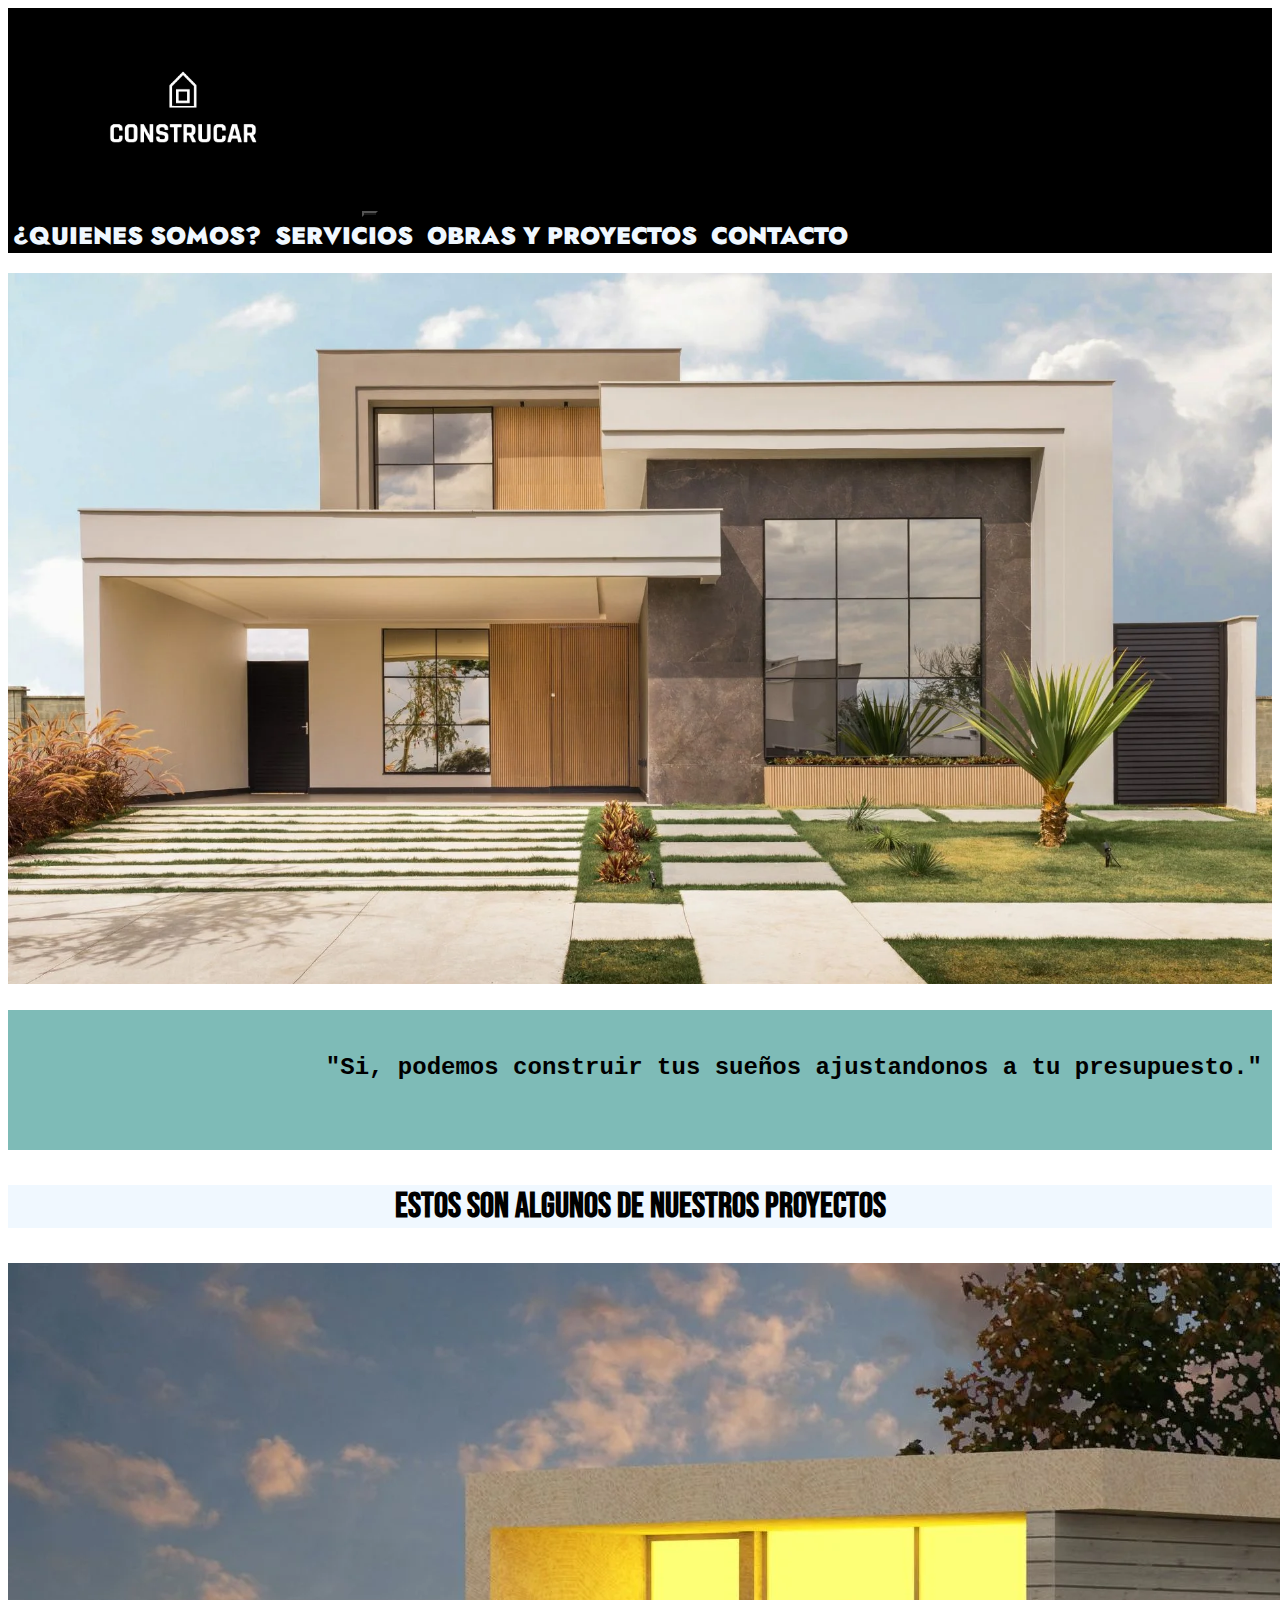
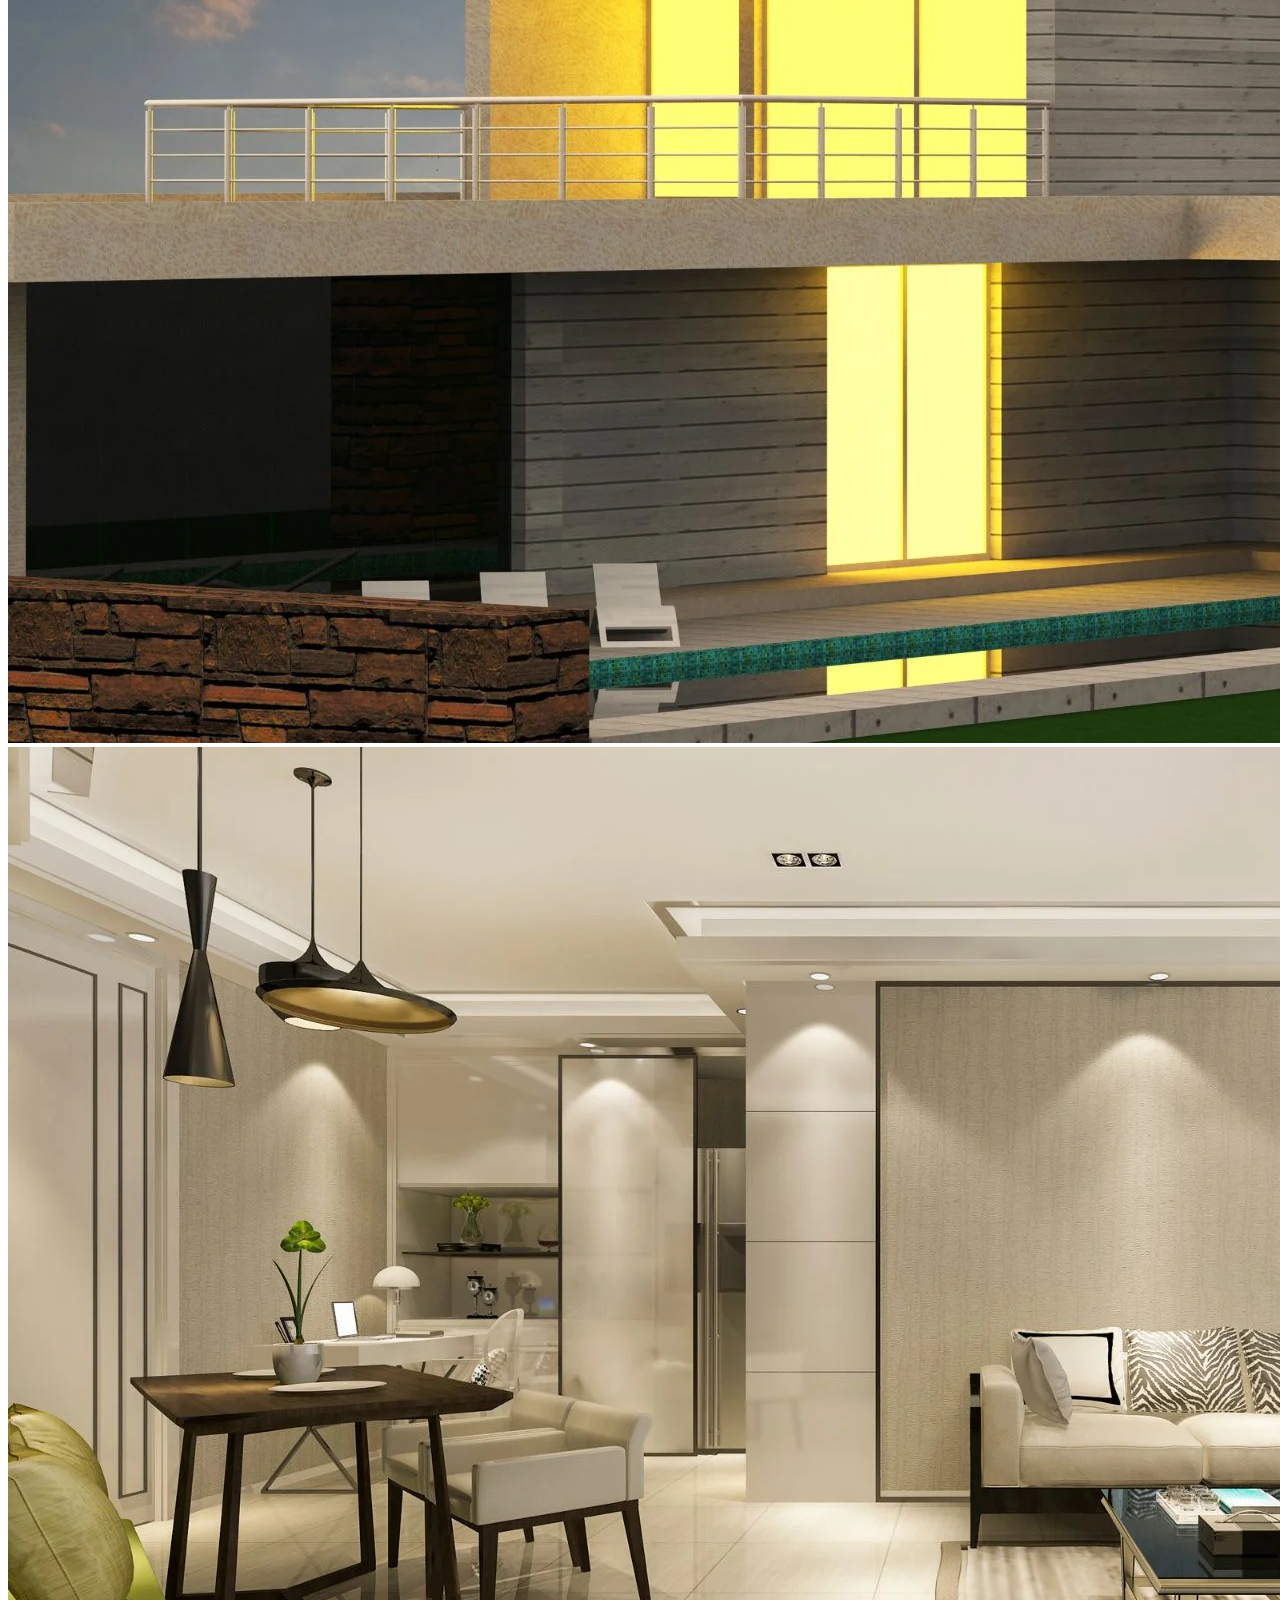
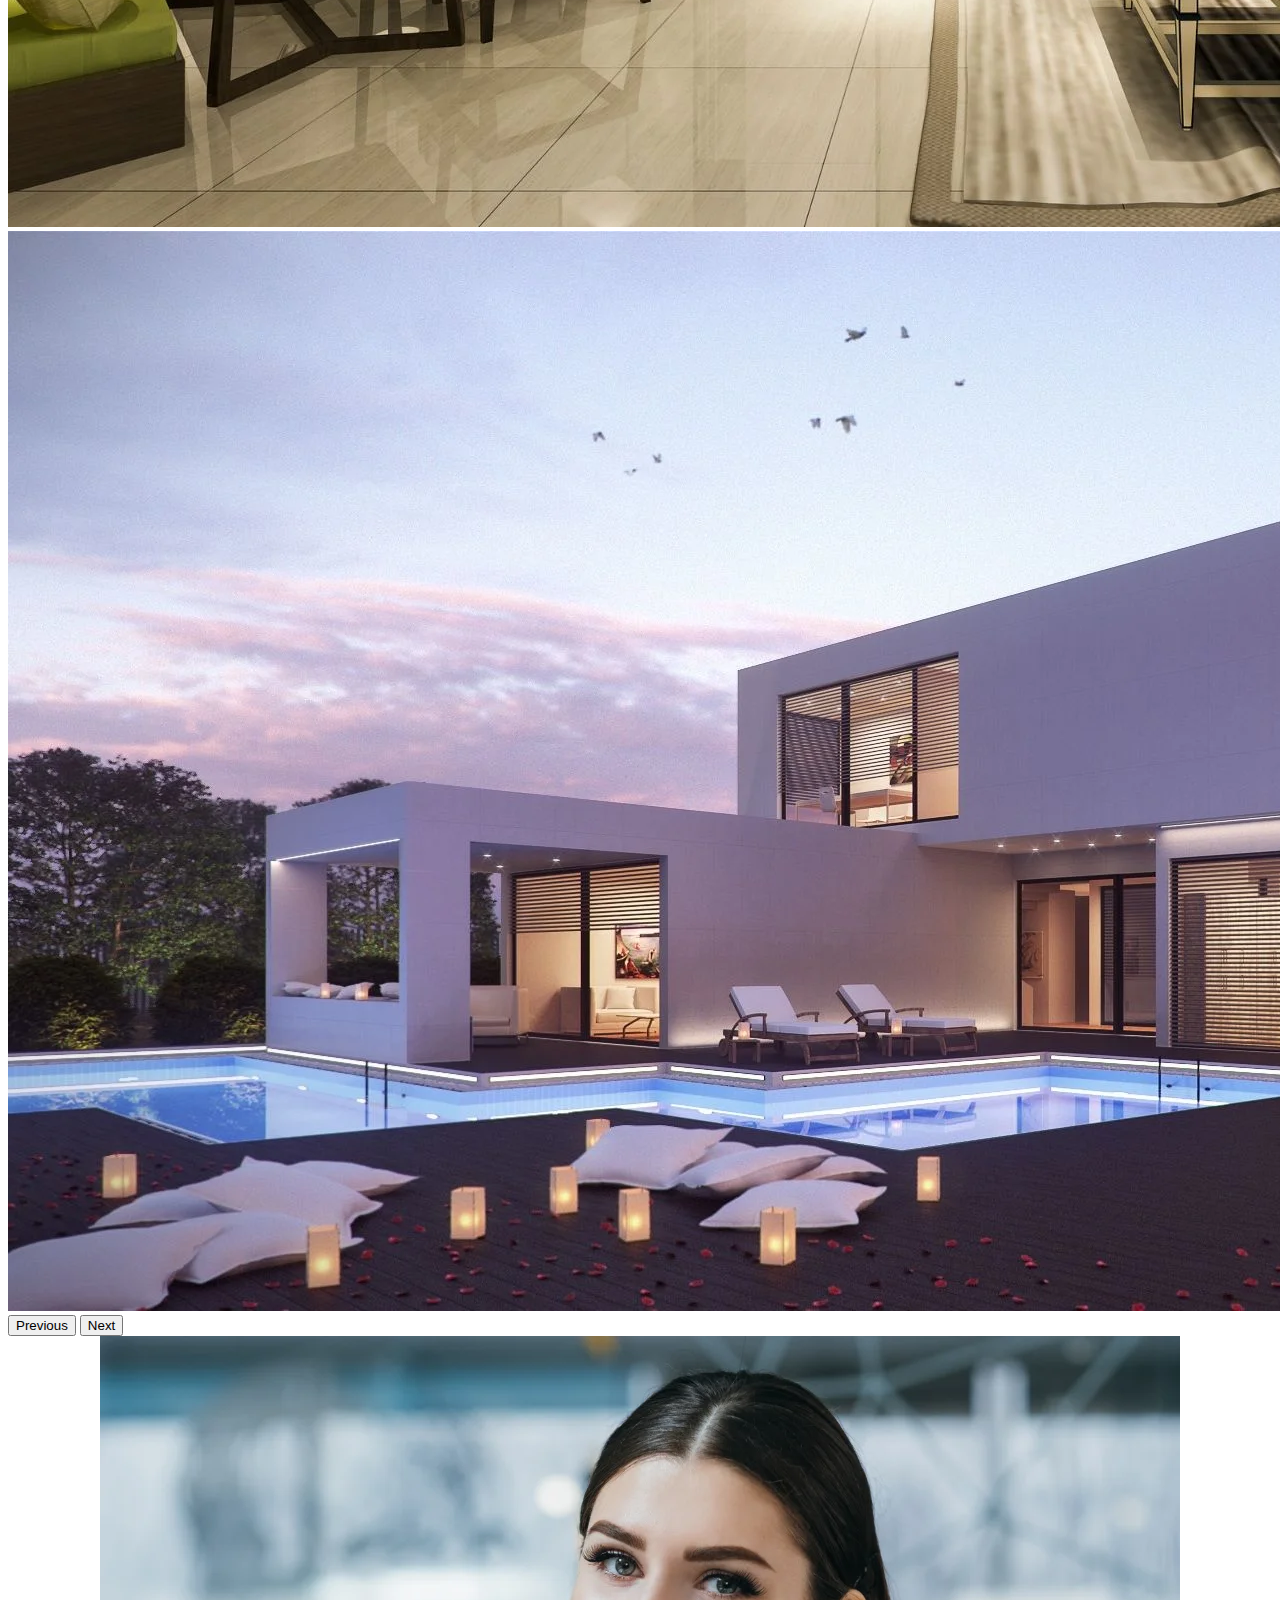
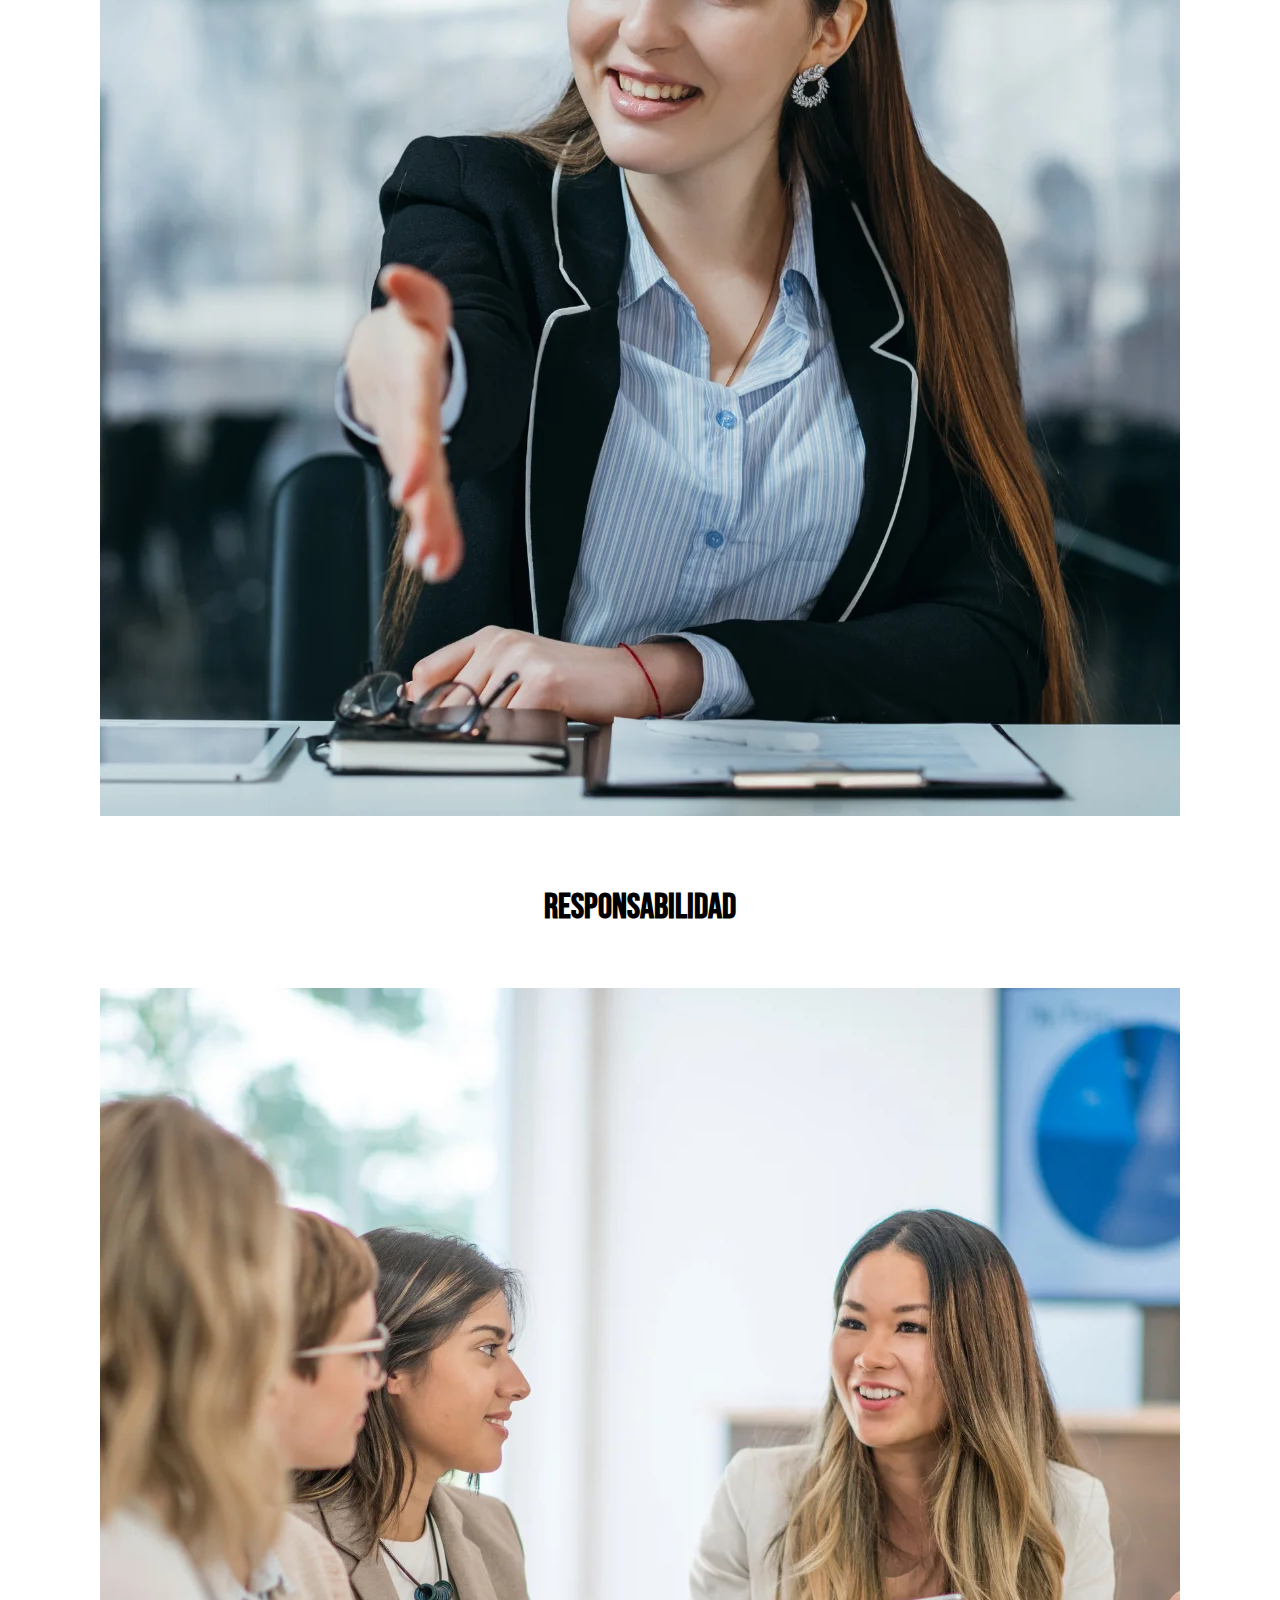
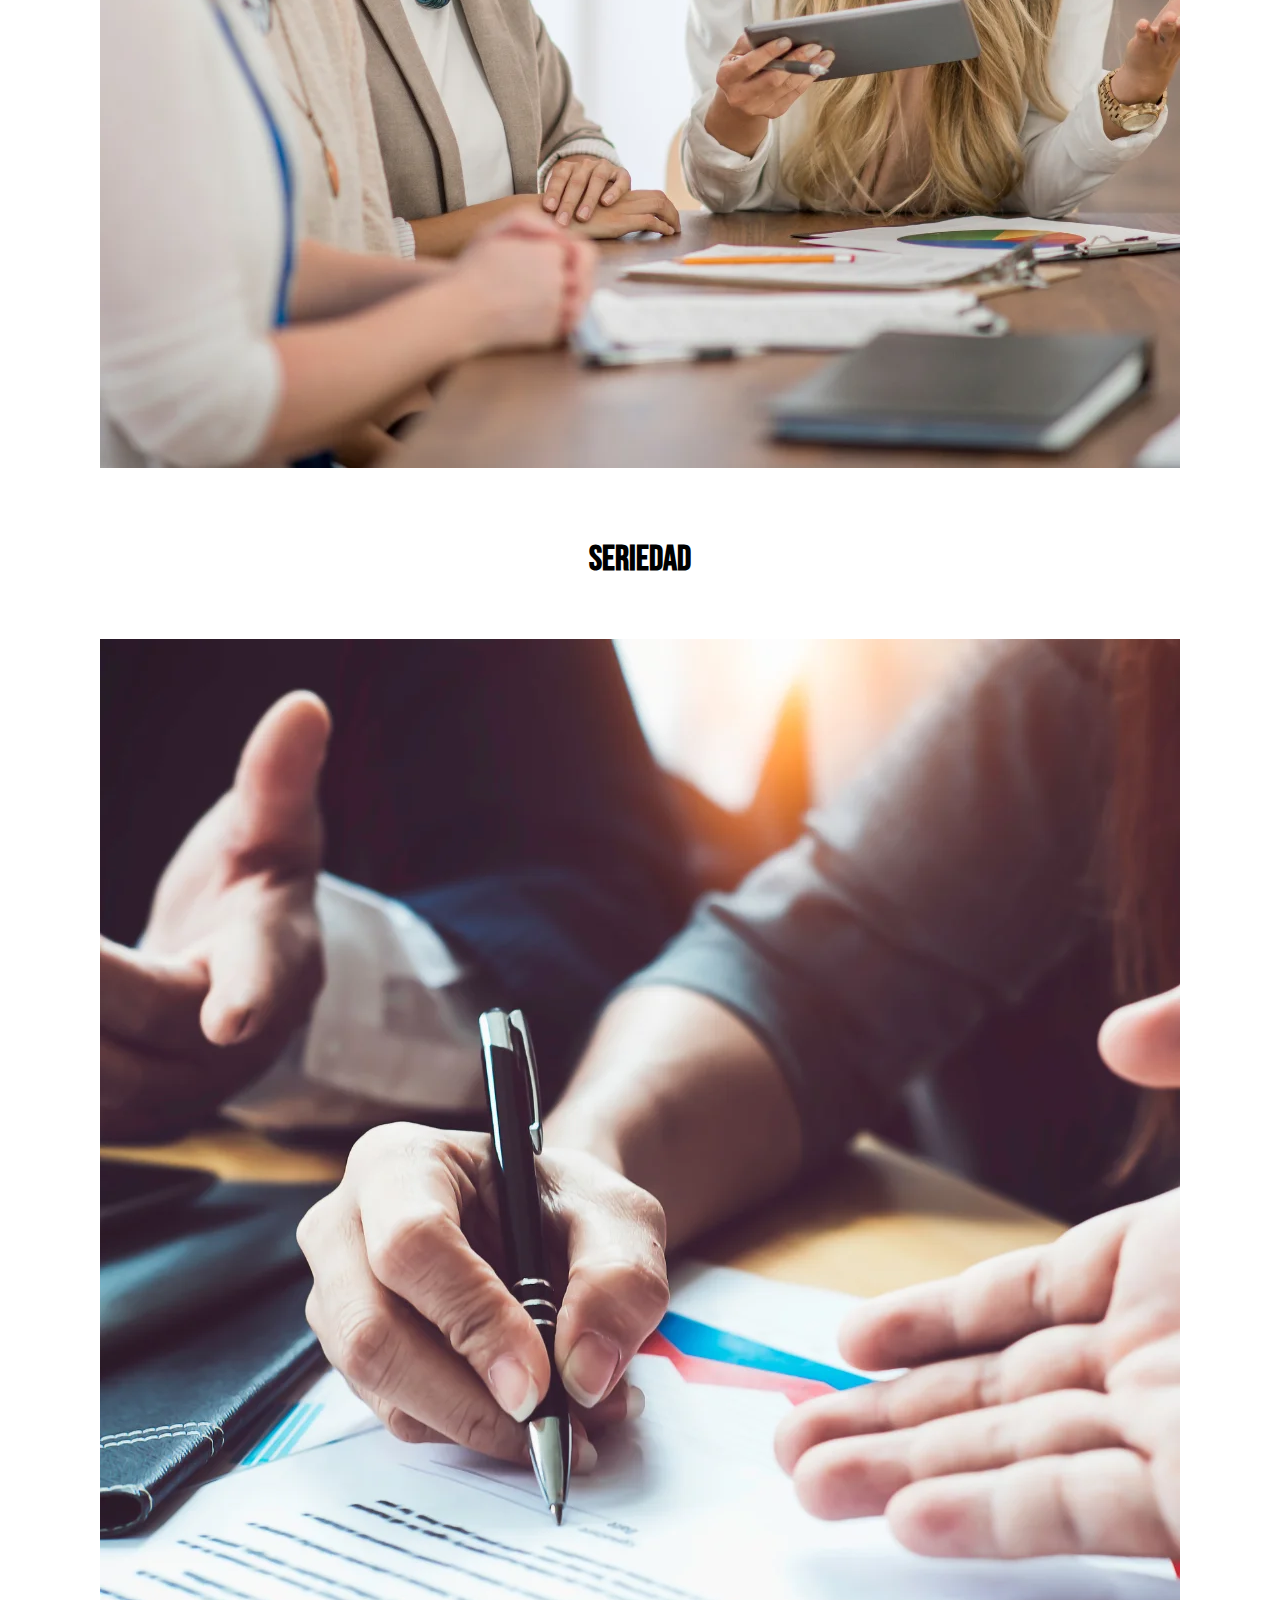
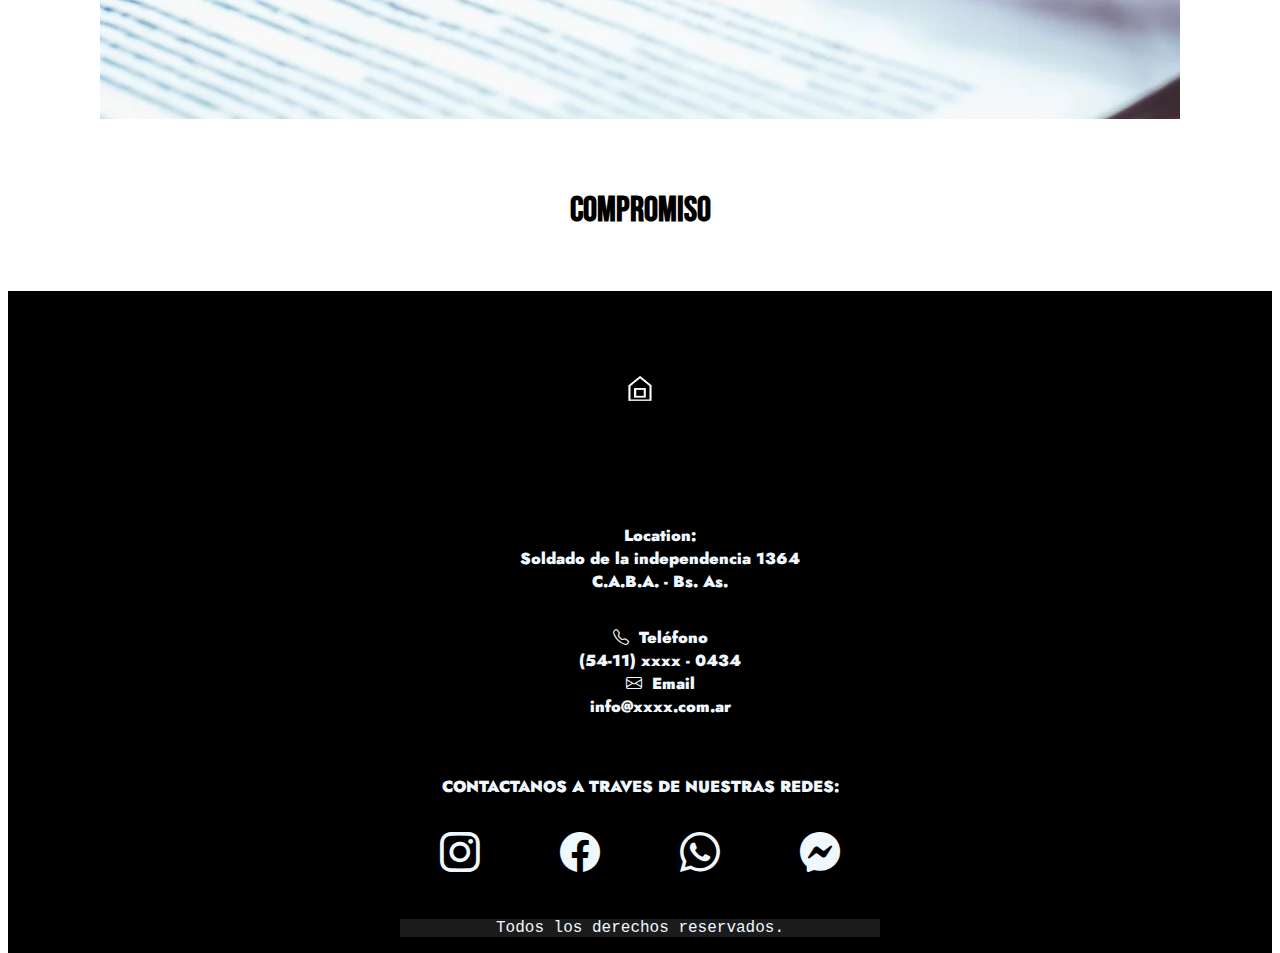
<file: index.html>
<!DOCTYPE html>
<html lang="en">
<head>
    <meta charset="UTF-8">
    <meta name="viewport" content="width=device-width, initial-scale=1.0">
    <link href="https://cdn.jsdelivr.net/npm/bootstrap@5.3.0/dist/css/bootstrap.min.css" rel="stylesheet" integrity="sha384-9ndCyUaIbzAi2FUVXJi0CjmCapSmO7SnpJef0486qhLnuZ2cdeRhO02iuK6FUUVM" crossorigin="anonymous">
    <link rel="stylesheet" href="https://cdn.jsdelivr.net/npm/bootstrap-icons@1.10.5/font/bootstrap-icons.css">
    <link rel="stylesheet" href="./css/styles.css">
    <title>Document</title>
</head>
<body id="mypage">

  <!-- nav -->
  <a name="nav"></a>
  
  <nav class="navbar navbar-expand-lg textnav">
    
    <div class="container-fluid">
      <a  class="navbar-brand" href="./index.html"><img class="imagenav" id="logo" src="./assets/img/Agente inmobiliario.webp"  alt="LOGO"></a>
      
      <button class="navbar-toggler btn botonnav" type="button" data-bs-toggle="collapse" data-bs-target="#navbarNavDropdown" aria-controls="navbarNavDropdown" aria-expanded="false" aria-label="Toggle navigation">
        <span class="navbar-toggler-icon"></span>
      </button button class="navbar-toggler navbar-toggler-left botonnav">
      <div class="collapse navbar-collapse justify-content-end text-center " id="navbarNavDropdown">
        <div class="navbar-nav ">
          <a id="textnav" class="nav-link active" aria-current="page" href="./pages/quienessomos.html">¿QUIENES SOMOS?</a>
          <a id="textnav" class="nav-link active" href="./pages/servicios.html">SERVICIOS</a>
          <a id="textnav" class="nav-link active" href="./pages/obrasyproyectos.html">OBRAS Y PROYECTOS</a>
          <a id="textnav" class="nav-link active" aria-current="page" href="./pages/contacto.html">CONTACTO</a>
        </div>
      </div>
    </div>
  </nav>
  <!-- <header no">
  </header> -->

  

    <main class="text-center" >

      <!-- header main-->

        <section class="col-sm-12 container-fluid" id="imagemain">
          <h2><img class="img-fluid imgbienvenida" src="./assets/img/Render.webp"  alt="rendercasafrente"></section></h2>
                 

        <!-- frase -->
          <section > 
            
            <h2 class=" textend cajamain" >
                <p > "Si, podemos construir tus sueños ajustandonos a tu presupuesto." </p>
                
            </h2>


            <h3 class="textcenterbebas cajai">
              <p>
                ESTOS SON ALGUNOS DE NUESTROS PROYECTOS
              </p>
            </h3>

             <!-- carousel -->
            <div id="carouselExampleInterval" class="carousel slide imagecarousel" data-bs-ride="carousel">
              <div class="carousel-inner">
                <div class="carousel-item active" data-bs-interval="10000">
                  <a href="./pages/obrasyproyectos.html"><img src="./assets/img/17(1).webp" class="d-block w-100" alt="imagenderenderproyectocasaM"></a>
                 </div>
                <div class="carousel-item" data-bs-interval="2000">
                  <a href="./pages/obrasyproyectos.html"><img src="./assets/img/18(1).webp" class="d-block imagecarousel w-100" alt="imagenrenderfachadacasa"></a>
                </div>
                <div class="carousel-item">
                  <a href="./pages/obrasyproyectos.html">
                  <img src="./assets/img/19(1).webp" class="d-block w-100" alt="imagenrenderdiseñodeinteriores"></a>
                </div>
              </div>
              <button class="carousel-control-prev" type="button" data-bs-target="#carouselExampleInterval" data-bs-slide="prev">
                <span class="carousel-control-prev-icon" aria-hidden="true"></span>
                <span class="visually-hidden">Previous</span>
              </button>
              <button class="carousel-control-next" type="button" data-bs-target="#carouselExampleInterval" data-bs-slide="next">
                <span class="carousel-control-next-icon" aria-hidden="true"></span>
                <span class="visually-hidden">Next</span>
              </button>
            </div>
                
        </section class="container">

         <!-- lema -->

        <section class="textcenterbebas container-fluid list-inline px-4 py-4">
          <div class="row py-1 justify-content-center" >
            <div class="col col-sm-3 ">
              <div class="cardi card h-100">
                <img src="./assets/img/3.webp" class="card-img-top" alt="imagensloganresponsabilidad">
                <div class="card-body ">
                  <h5 class="card-title textcenterbebas">RESPONSABILIDAD</h5>
                </div>
              </div>
            </div>
            <div class="col  col-sm-3 py-1">
              <div class="cardi card h-100">
                <img src="./assets/img/4.webp" class="card-img-top" alt="imagensloganserieda">
                <div class="card-body">
                  <h5 class="card-title textcenterbebas">SERIEDAD</h5>
                </div>
              </div>
            </div>
            <div class="col col-sm-3 py-1">
              <div class="cardi card  h-100">
                <img src="./assets/img/5.webp" class="card-img-top" alt="imagenslogancompromiso">
                <div class="card-body">
                  <h5 class="card-title textcenterbebas">COMPROMISO</h5>
                </div>
              </div>
            </div>
          </div>


        </section>

      


    </main>

    <!-- footer -->

    <footer class="footer">
      <div class="container-fluid">

        <!-- logo-->
        
        <div class="footerdiv row d-flex justify-content-center align-items-center">
            <div class="col-lg-3 col-md-6 col-sm-12" id="imgfooter">
              <a href="#nav"><img id="imgfooter2" class="" src="./assets/img/Agente inmobiliario (2).webp" alt="logocasa" ></a>
            </div>
            <!-- direccion y contacto-->
            <div class="col-lg-3 col-md-6 col-sm-12" id="textfooter">
                <a id="textfooter" href="./pages/contacto.html"><ul id="textfooter">            
                <li>Location:</li>
                <li>Soldado de la independencia 1364</li>
                <li>C.A.B.A. - Bs. As. </li>
                </ul>
              </a>
            </div>
           
            <div class="col-lg-3 col-md-6 col-sm-12" >
              <ul id="textfooter"class="text-uppercase mt-3 ">
                <li><i class="itel bi bi-telephone"></i>Teléfono</li>
                <li>(54-11) xxxx - 0434</li>
                <li><i class="imail bi bi-envelope"></i>Email</li>
                <li>info@xxxx.com.ar</li>
              </ul>
            </div>
         

    <!-- redes sociales-->
      
              <div class="divtextfooter">
                <p id="textfooter">CONTACTANOS A TRAVES DE NUESTRAS REDES:</p>

              </div>
                <div  class="col-lg-3 col-md-6 col-sm-12 iconsredesdiv">
                <!-- <div id="iconsredesdiv2"> -->
                  
                  <div id="iconos"><a href="https://www.instagram.com/pilar.inmobiliaria.mdz/"> <i id="iconosredes" class="bi bi-instagram iconosredes"></i></a></div>
                  <div id="iconos"><a href="https://www.facebook.com/Pilar.inmobiliaria.mdz"> <i id="iconosredes" class="bi bi-facebook"></i></a></div>
                  <div id="iconos"><a href="https://wa.me/5492617222044"> <i id="iconosredes" class="bi bi-whatsapp"></i></a></div>
                  <div id="iconos"><a href="https://m.me/Pilar.inmobiliaria.mdz"> <i id="iconosredes" class="bi bi-messenger"></i></a></div>
                                         
                </div>

                <div id="divder" class="textcouriercenterlight">
                  <p  >Todos los derechos reservados.</p>
                </div>
                
        
      </div>

    </footer>
    <script src="https://cdn.jsdelivr.net/npm/bootstrap@5.3.0/dist/js/bootstrap.bundle.min.js" integrity="sha384-geWF76RCwLtnZ8qwWowPQNguL3RmwHVBC9FhGdlKrxdiJJigb/j/68SIy3Te4Bkz" crossorigin="anonymous"></script>
    
</body>
</html>
</file>
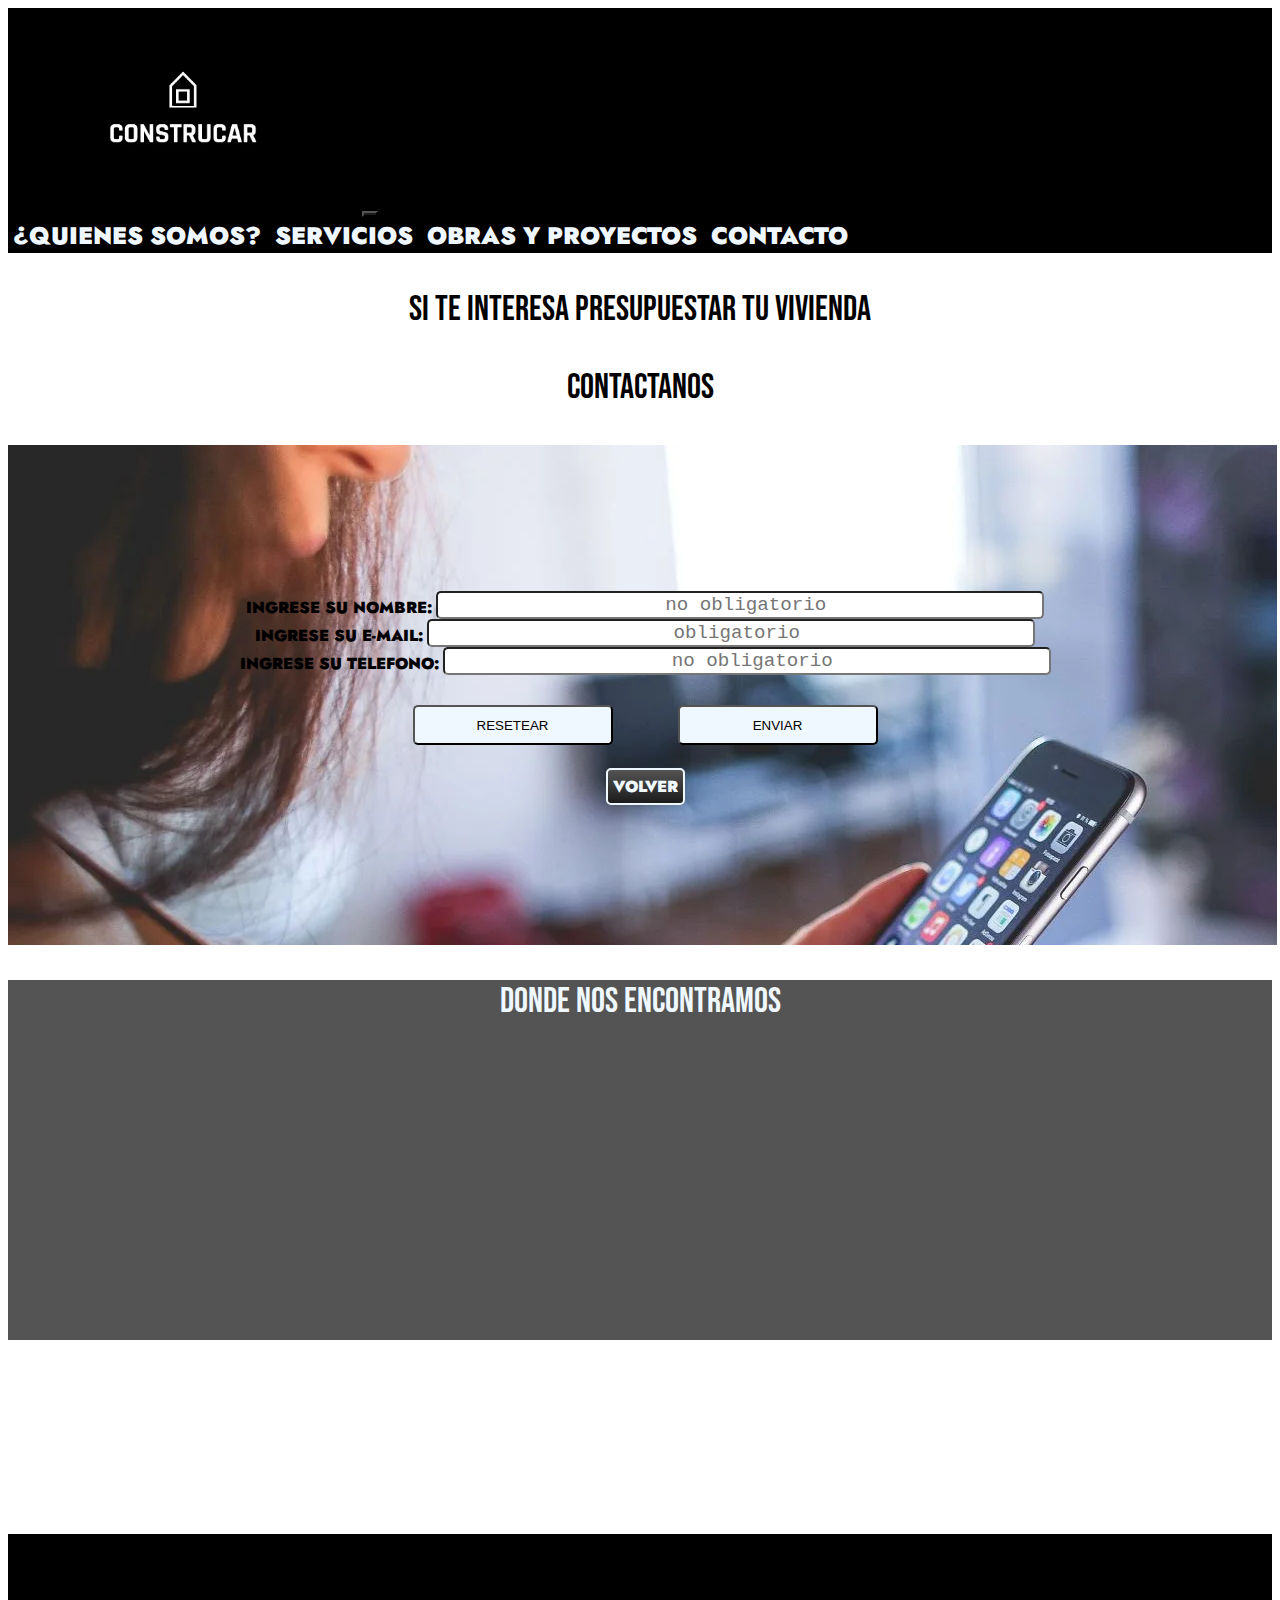
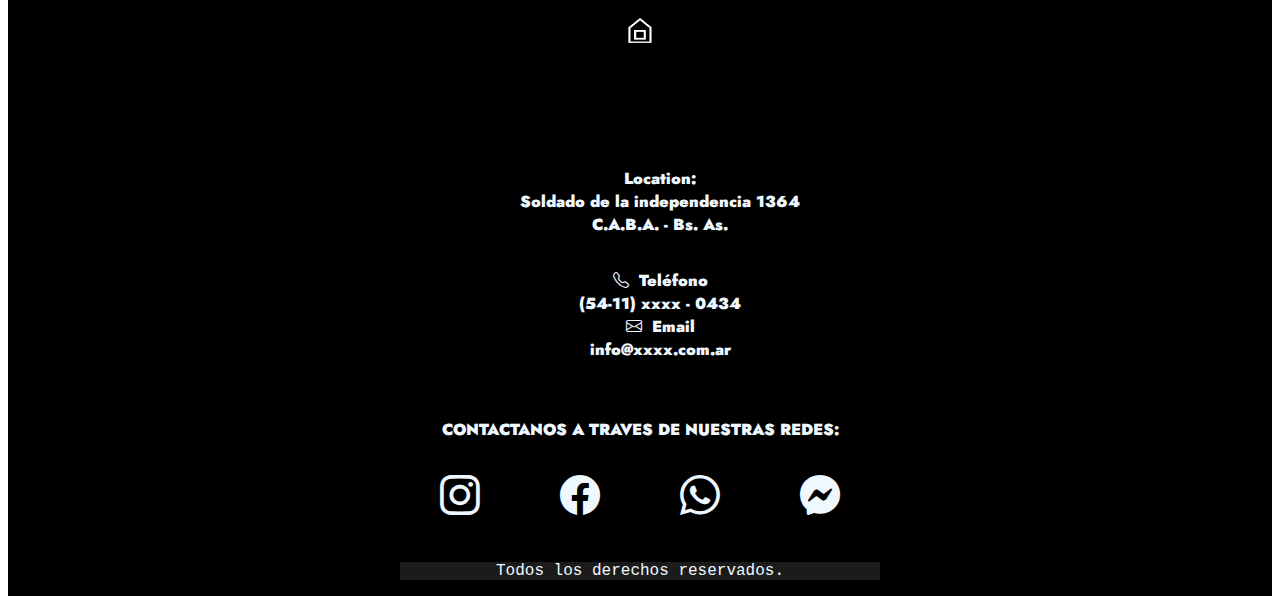
<file: pages/contacto.html>
<!DOCTYPE html>
<html lang="en">
<head>
    <meta charset="UTF-8">
    <meta name="viewport" content="width=device-width, initial-scale=1.0">
    <link href="https://cdn.jsdelivr.net/npm/bootstrap@5.3.0/dist/css/bootstrap.min.css" rel="stylesheet" integrity="sha384-9ndCyUaIbzAi2FUVXJi0CjmCapSmO7SnpJef0486qhLnuZ2cdeRhO02iuK6FUUVM" crossorigin="anonymous">
    <link rel="stylesheet" href="https://cdn.jsdelivr.net/npm/bootstrap-icons@1.10.5/font/bootstrap-icons.css">
    <link rel="stylesheet" href="../css/styles.css">
    <title>Document</title>
</head>
<body id="bodycontact">
  <a name="nav"></a>
  <nav class="navbar navbar-expand-lg textnav">
    <div class="container-fluid">
      <a  class="navbar-brand" href="../index.html"><img class="imagenav" id="logo" src="../assets/img/Agente inmobiliario.webp"  alt="LOGO"></a>
      
      <button class="navbar-toggler btn botonnav" type="button" data-bs-toggle="collapse" data-bs-target="#navbarNavDropdown" aria-controls="navbarNavDropdown" aria-expanded="false" aria-label="Toggle navigation">
        <span class="navbar-toggler-icon"></span>
      </button button class="navbar-toggler navbar-toggler-left botonnav">
      <div class="collapse navbar-collapse justify-content-end text-center " id="navbarNavDropdown">
        <div class="navbar-nav ">
          <a id="textnav" class="nav-link active" aria-current="page" href="../pages/quienessomos.html">¿QUIENES SOMOS?</a>
          <a id="textnav" class="nav-link active" href="../pages/servicios.html">SERVICIOS</a>
          <a id="textnav" class="nav-link active" href="../pages/obrasyproyectos.html">OBRAS Y PROYECTOS</a>
          <a id="textnav" class="nav-link active" aria-current="page" href="../pages/contacto.html">CONTACTO</a>
        </div>
      </div>
    </div>
  </nav>

             

    <!-- </header> -->

    <main id="maincontact">

      <section class="textcenterbebas mt-4"> 
        <p> SI TE INTERESA PRESUPUESTAR TU VIVIENDA</p>
        <P> CONTACTANOS </P>
      </section>


        <form class="bgcontact col-12" id="contact" method="post" enctype="text/plain">
           <div class="container-fluid">
            <div> <label class="col-12 fs-3 mt-2"  id="textcontacto" for="nombre">INGRESE SU NOMBRE:</label>
                <input class="textcouriercenter imputcontact" type="text" name=" NOMBRE " id="nombre" placeholder=" no obligatorio">
            </div>
            <div > <label class="col-12 fs-3 mt-2"  id="textcontacto" for="nombre">INGRESE SU E-MAIL:</label>
                <input class=" imputcontact textcouriercenter" type="text" name=" e-mail " id="nombre" placeholder=" obligatorio">
            </div>
            <div > <label class="col-12 fs-3 mt-2"  id="textcontacto" for="nombre">INGRESE SU TELEFONO:</label>
                <input class="imputcontact textcouriercenter" type="text" name=" tel " id="nombre" placeholder=" no obligatorio">
            </div>
            <div id="textcontacto">
                <input class="botoncontact" type="reset" value="RESETEAR">
                <input class="botoncontact" type="submit" value="ENVIAR">
            </div>
    
           
            <a class="btncont" href="../index.html" >VOLVER</a> 
            

          </div>
                
            
      
        </form>

        <section class="textcenterbebaslight divcontact">
          <p> DONDE NOS ENCONTRAMOS </p>
        </section>

        <section class="d-flex justify-content-center mapcontact">
          <iframe class="mapcontact" src="https://www.google.com/maps/embed?pb=!1m14!1m8!1m3!1d13141.760812190934!2d-58.4515826!3d-34.5677265!3m2!1i1024!2i768!4f13.1!3m3!1m2!1s0x95bcb5c840f6927d%3A0x1bea9d7e39dbdb46!2sSoldado%20de%20la%20Independencia%201364%2C%20C1426%20CABA!5e0!3m2!1ses-419!2sar!4v1691710087850!5m2!1ses-419!2sar" width="800" height="450" style="border:0;" allowfullscreen="" loading="lazy" referrerpolicy="no-referrer-when-downgrade"></iframe>

        </section>

    </main>
    
    
    <!-- footer -->

    <footer class="footer">
      <div class="container-fluid">

        <!-- logo-->
        
        <div class="footerdiv row d-flex justify-content-center align-items-center">
            <div class="col-lg-3 col-md-6 col-sm-12" id="imgfooter">
              <a href="#nav"><img id="imgfooter2" class="" src="../assets/img/Agente inmobiliario (2).webp" alt="logocasa" ></a>
            </div>
            <!-- direccion y contacto-->
            <div class="col-lg-3 col-md-6 col-sm-12" id="textfooter">
                <a id="textfooter" href="./pages/contacto.html"><ul id="textfooter">            
                <li>Location:</li>
                <li>Soldado de la independencia 1364</li>
                <li>C.A.B.A. - Bs. As. </li>
                </ul>
              </a>
            </div>
           
            <div class="col-lg-3 col-md-6 col-sm-12" >
              <ul id="textfooter"class="text-uppercase mt-3 ">
                <li><i class="itel bi bi-telephone"></i>Teléfono</li>
                <li>(54-11) xxxx - 0434</li>
                <li><i class="imail bi bi-envelope"></i>Email</li>
                <li>info@xxxx.com.ar</li>
              </ul>
            </div>
         

    <!-- redes sociales-->
      
              <div class="divtextfooter">
                <p id="textfooter">CONTACTANOS A TRAVES DE NUESTRAS REDES:</p>

              </div>
                <div  class="col-lg-3 col-md-6 col-sm-12 iconsredesdiv">
                <!-- <div id="iconsredesdiv2"> -->
                  
                  <div id="iconos"><a href="https://www.instagram.com/pilar.inmobiliaria.mdz/"> <i id="iconosredes" class="bi bi-instagram iconosredes"></i></a></div>
                  <div id="iconos"><a href="https://www.facebook.com/Pilar.inmobiliaria.mdz"> <i id="iconosredes" class="bi bi-facebook"></i></a></div>
                  <div id="iconos"><a href="https://wa.me/5492617222044"> <i id="iconosredes" class="bi bi-whatsapp"></i></a></div>
                  <div id="iconos"><a href="https://m.me/Pilar.inmobiliaria.mdz"> <i id="iconosredes" class="bi bi-messenger"></i></a></div>
                                         
                </div>

                <div id="divder" class="textcouriercenterlight">
                  <p  >Todos los derechos reservados.</p>
                </div>
                
        
      </div>

    </footer>
    <script src="https://cdn.jsdelivr.net/npm/bootstrap@5.3.0/dist/js/bootstrap.bundle.min.js" integrity="sha384-geWF76RCwLtnZ8qwWowPQNguL3RmwHVBC9FhGdlKrxdiJJigb/j/68SIy3Te4Bkz" crossorigin="anonymous"></script>

</body>
</html>
</file>
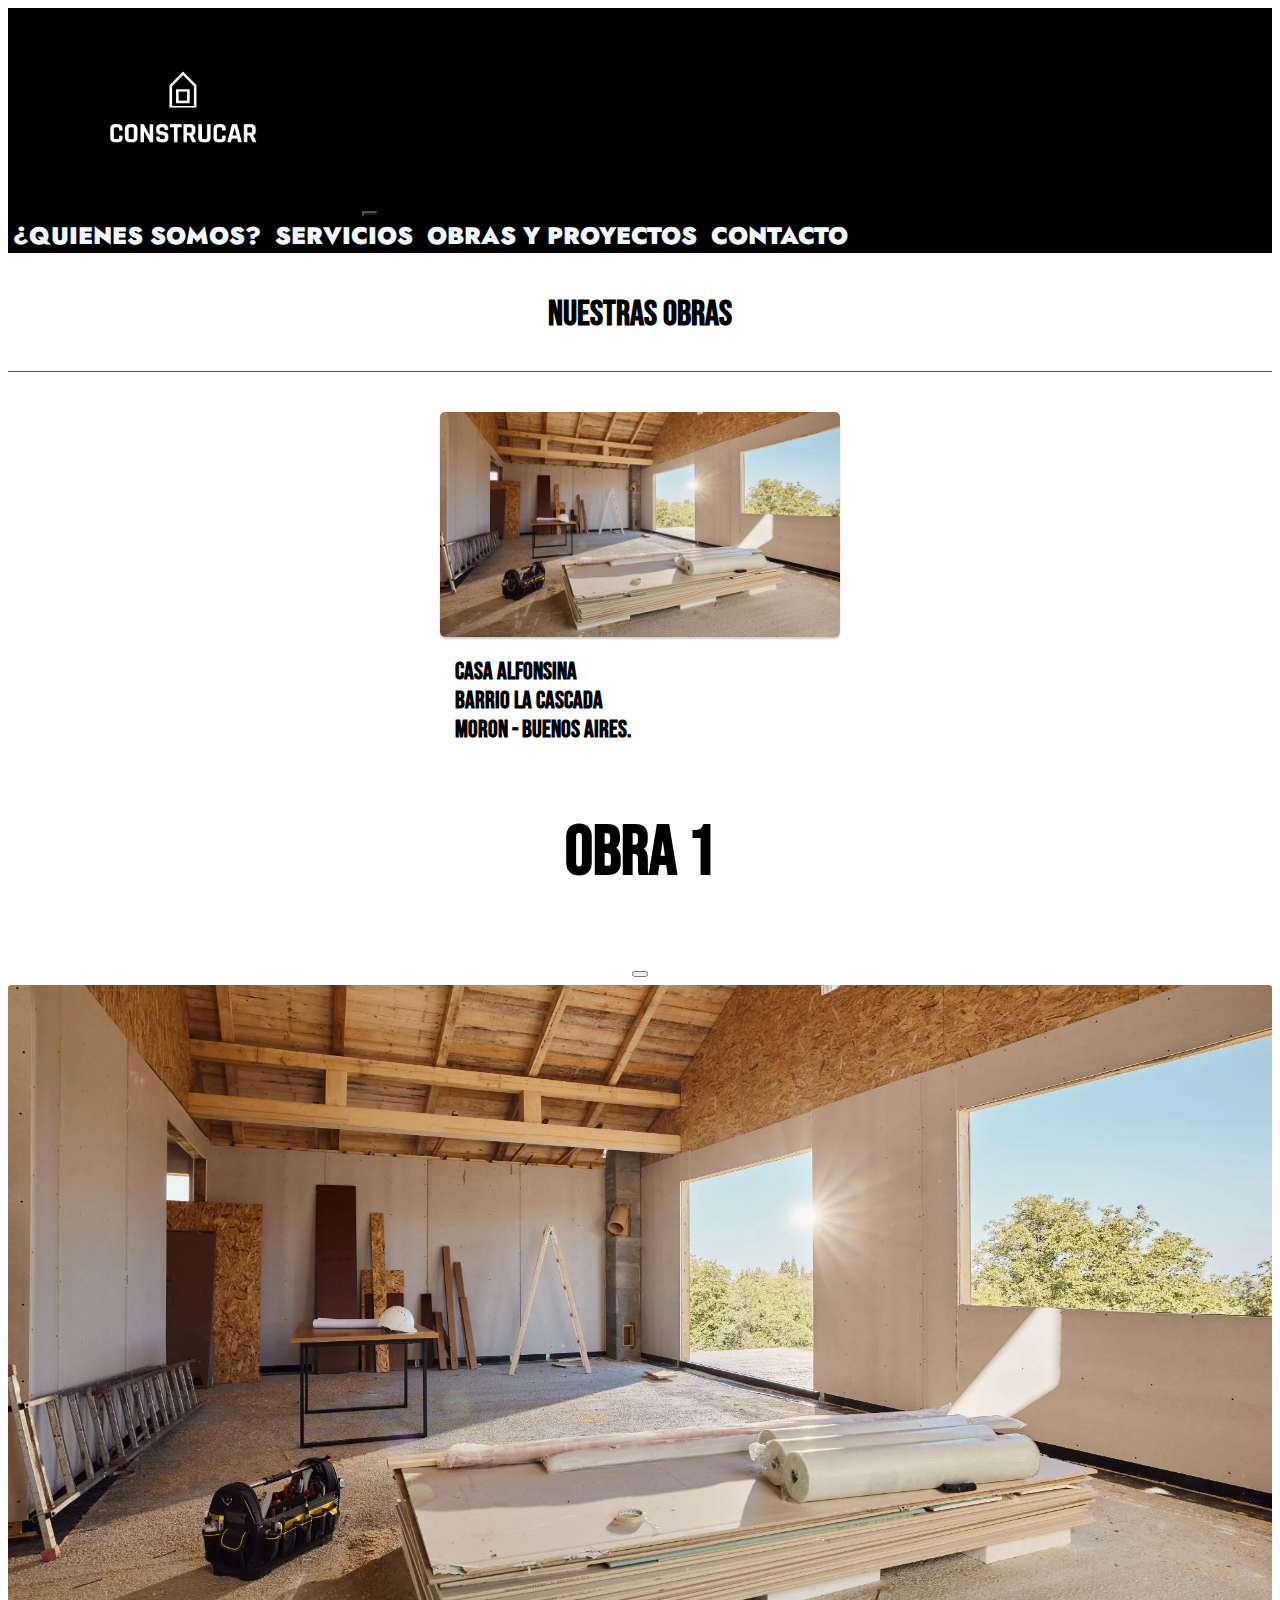
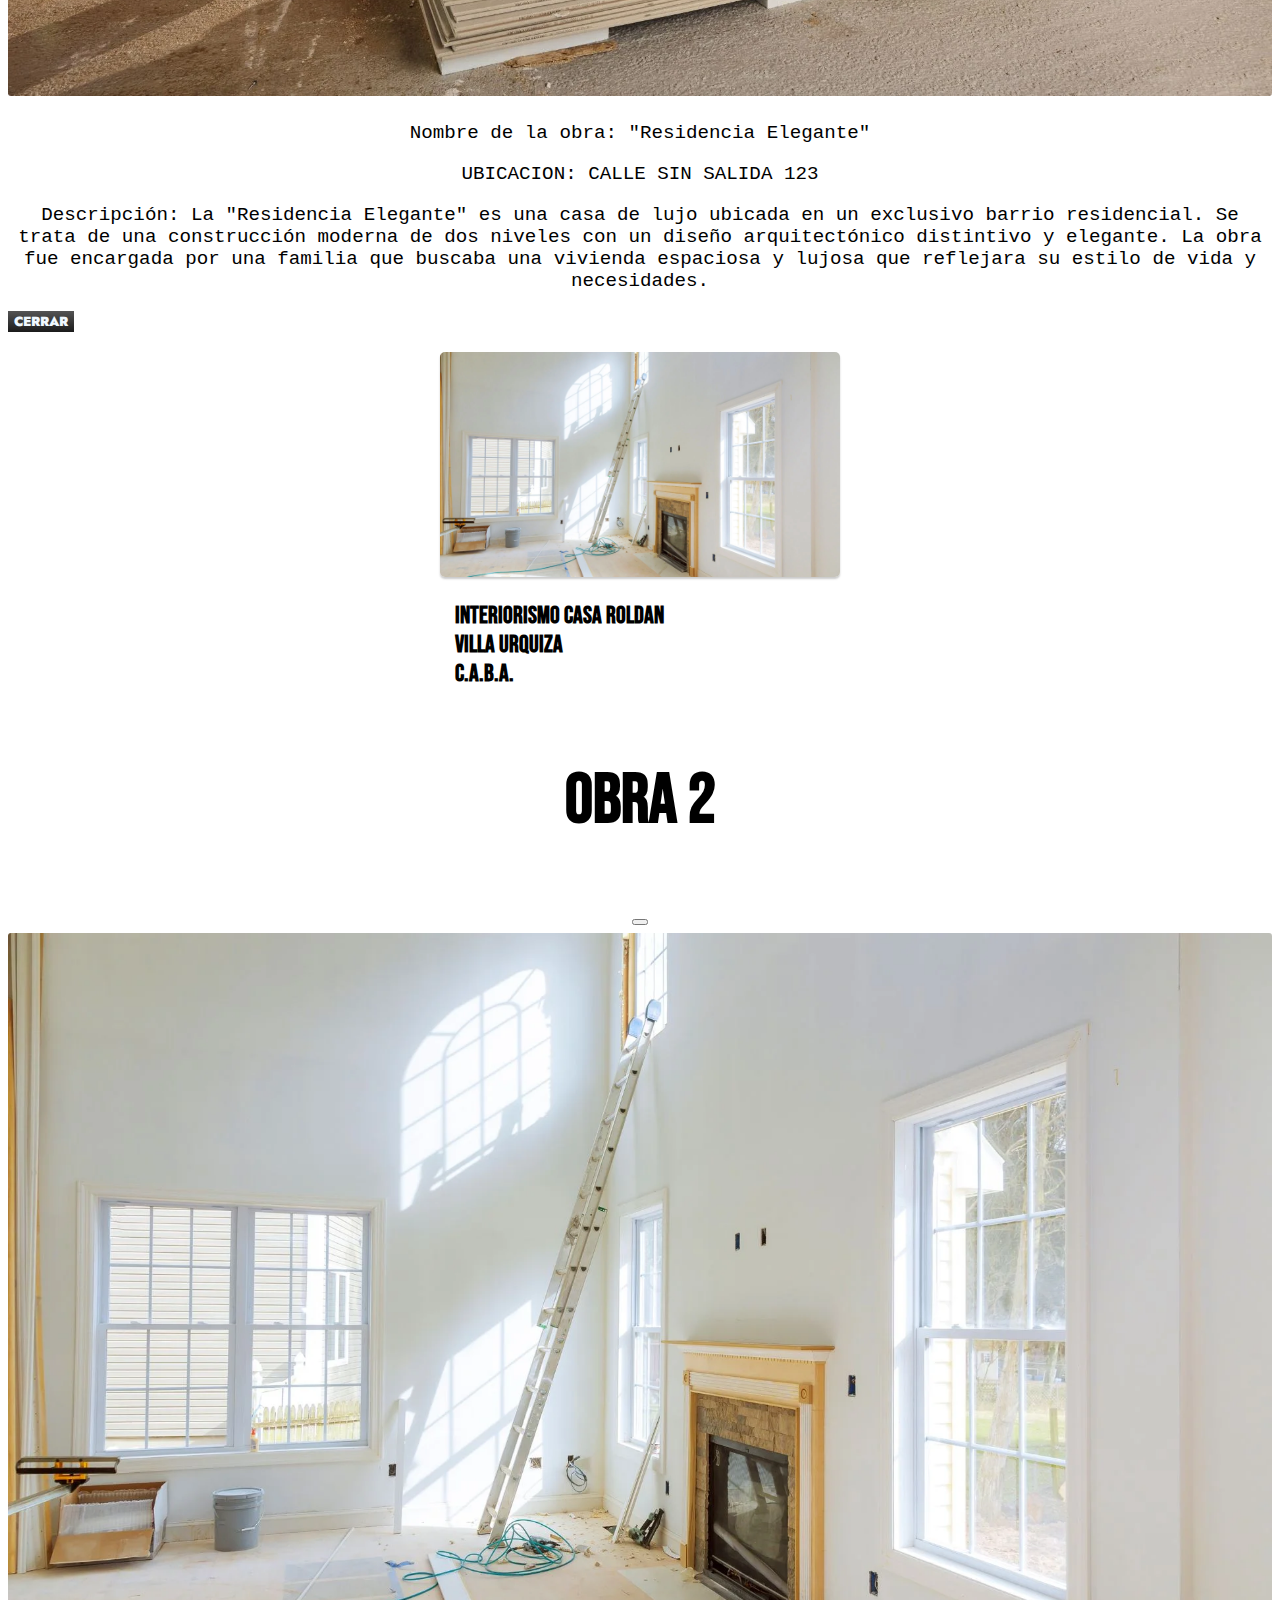
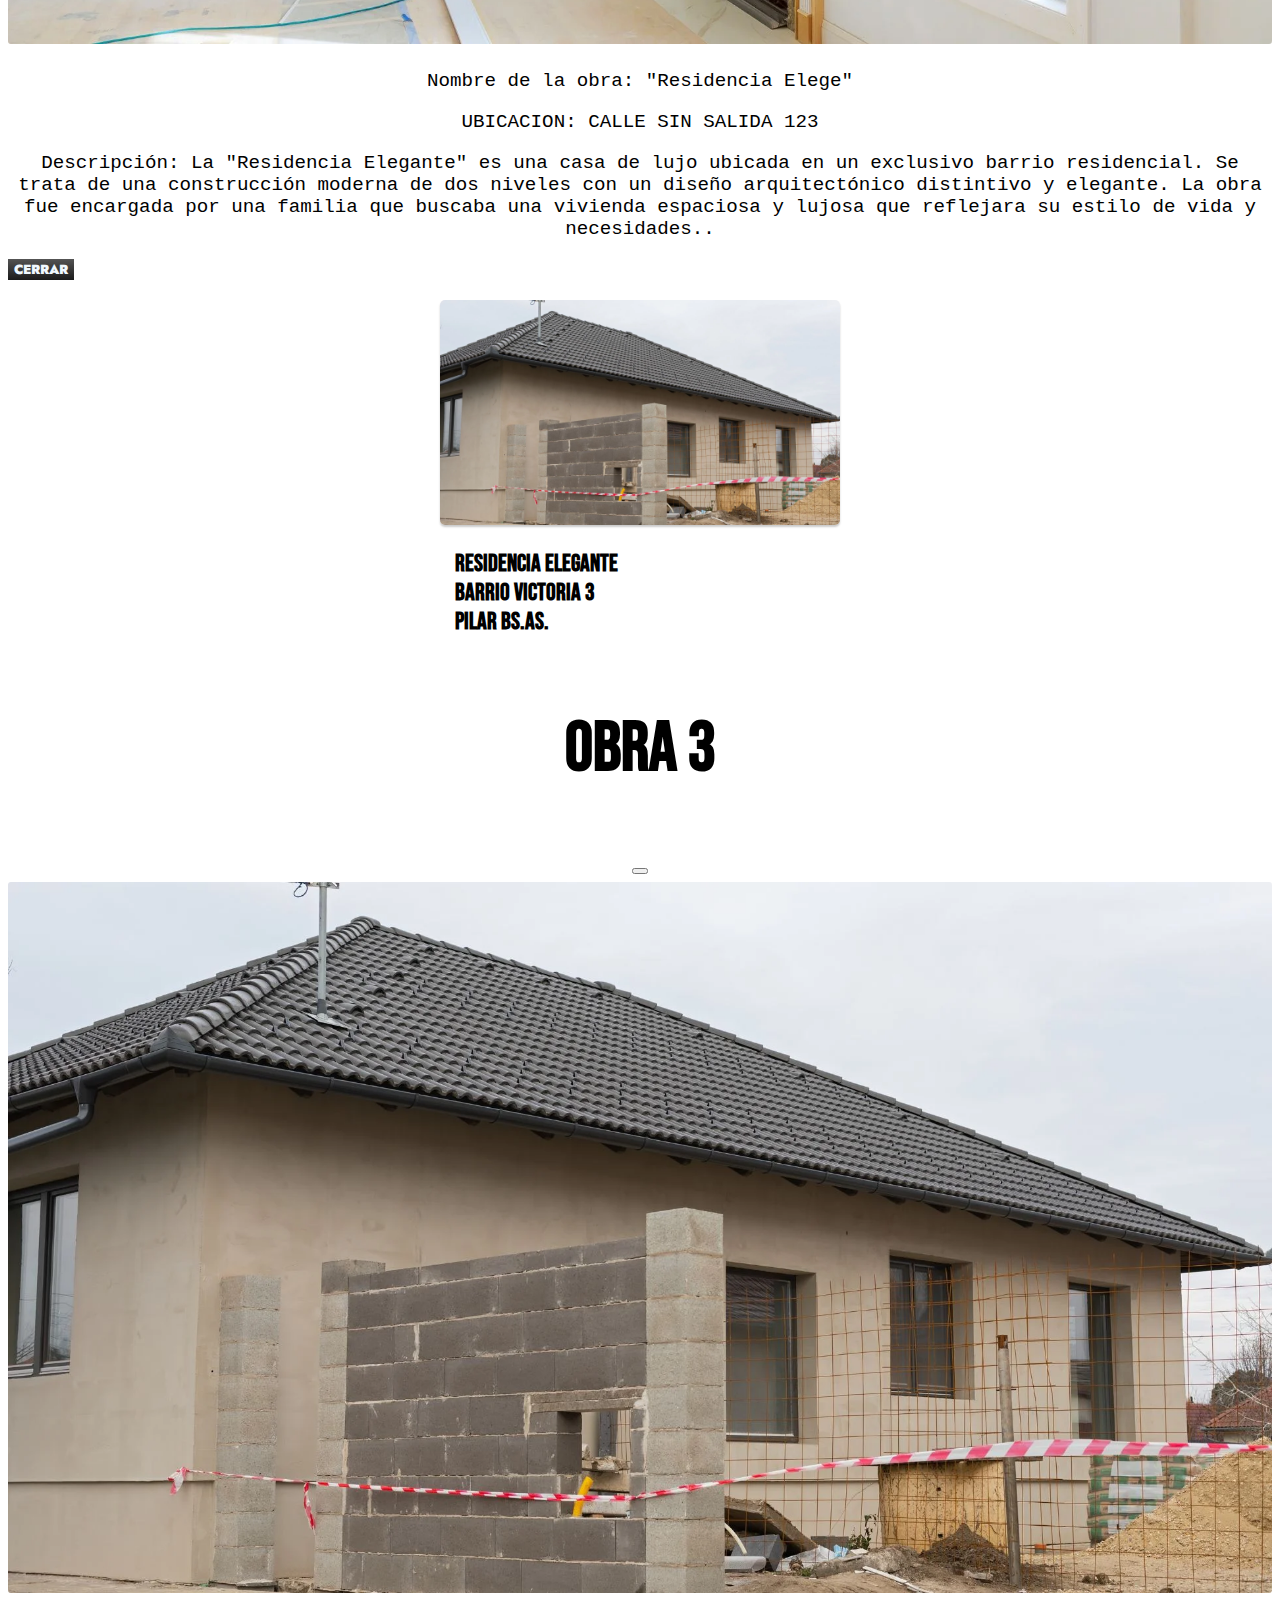
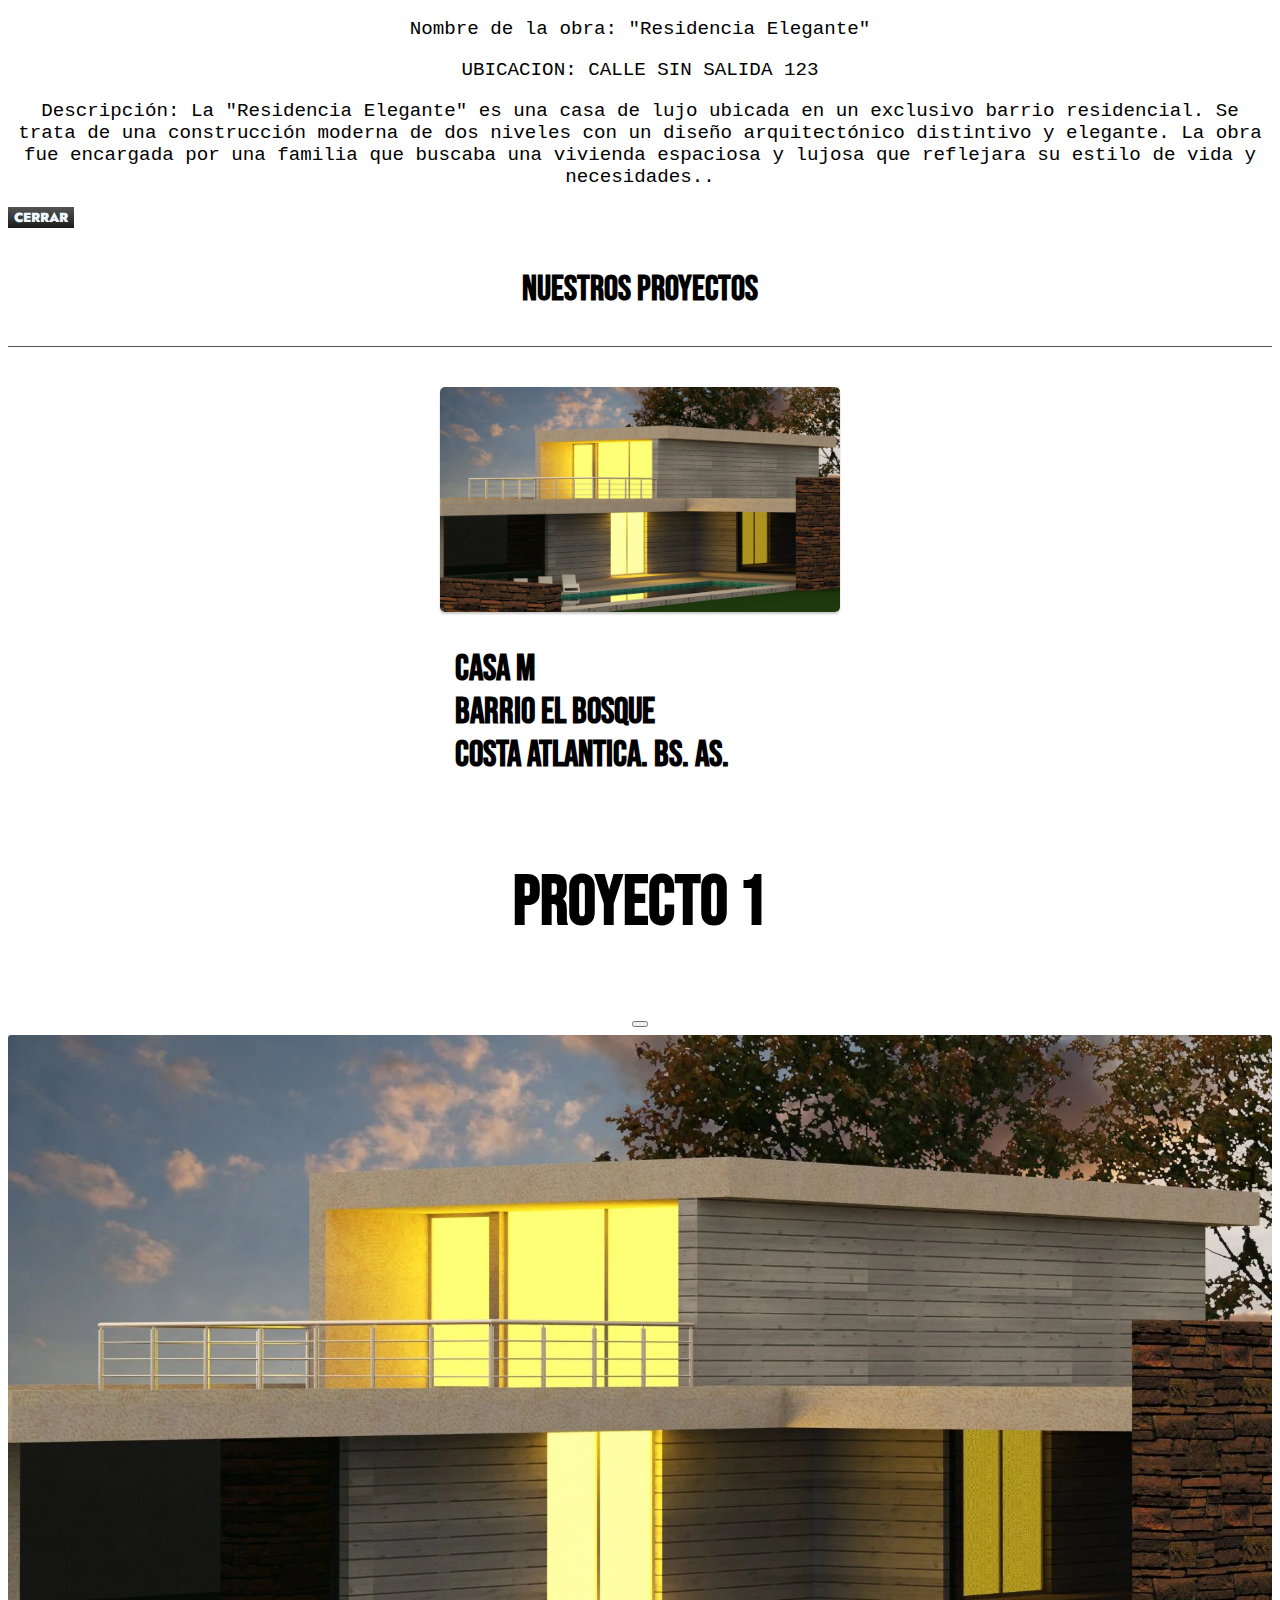
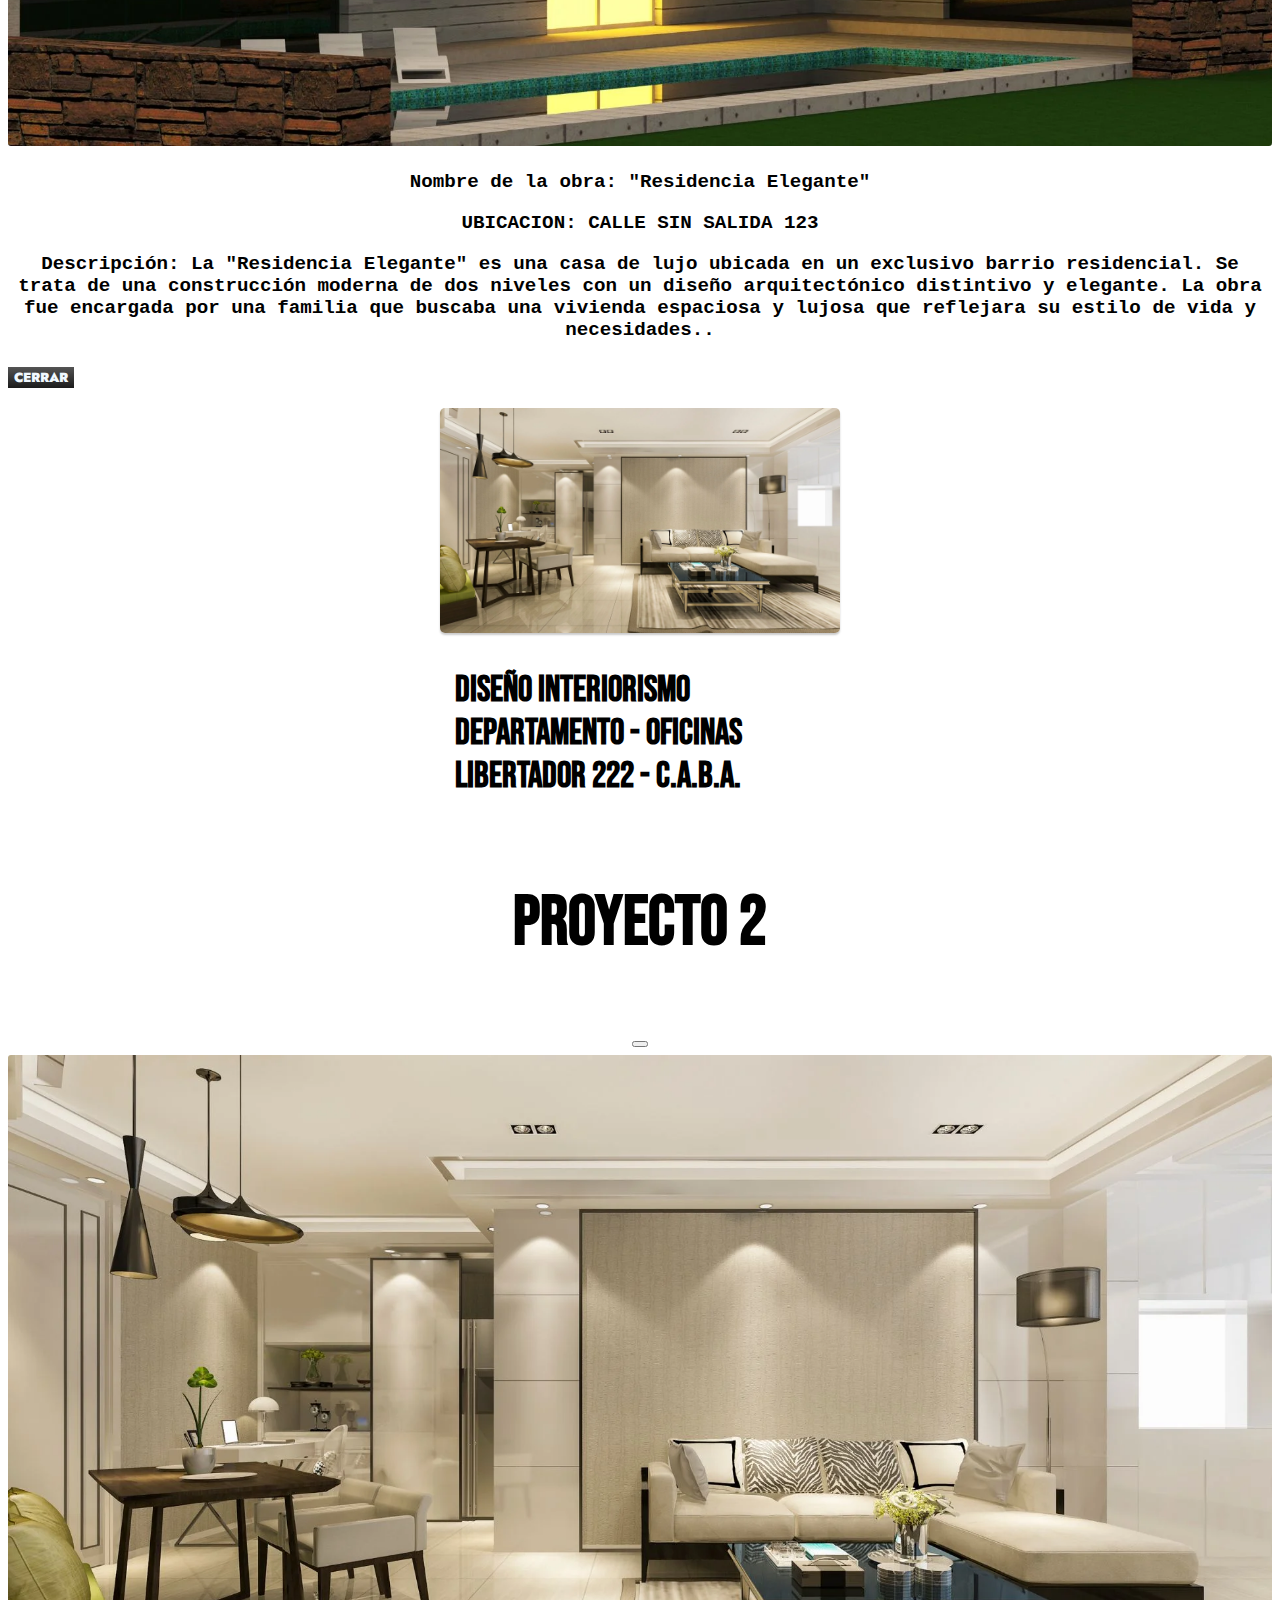
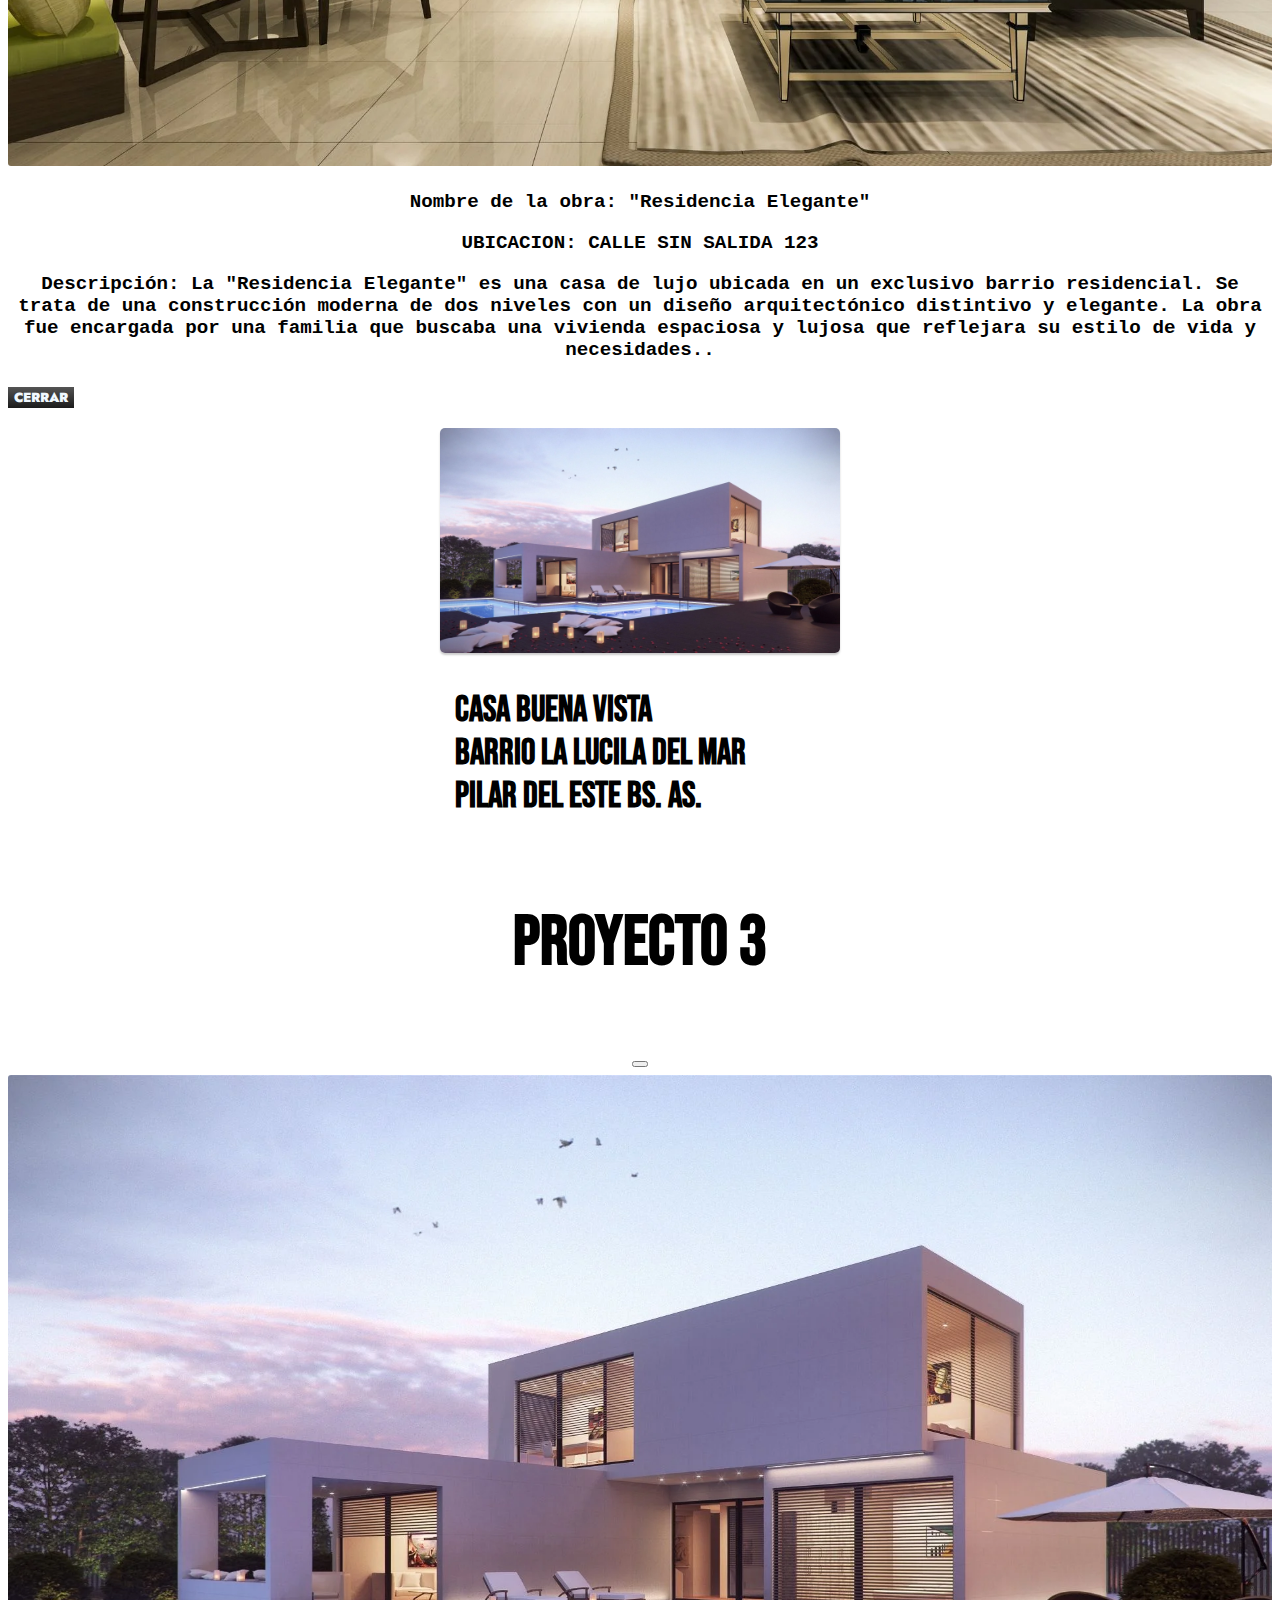
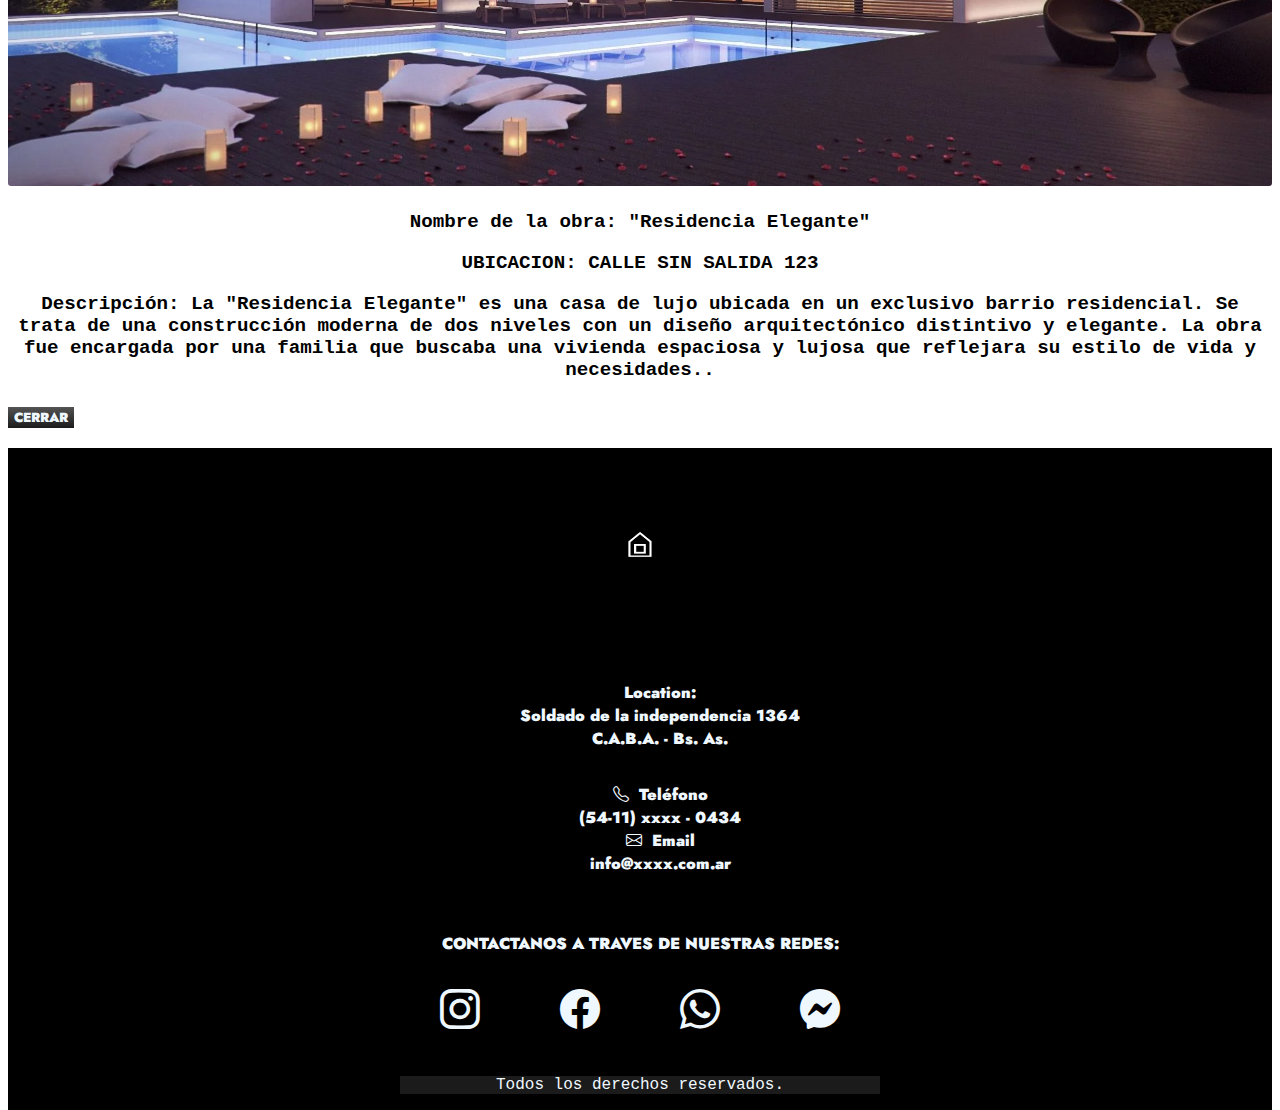
<file: pages/obrasyproyectos.html>
<!DOCTYPE html>
<html lang="en">
<head>
    <meta charset="UTF-8">
    <meta name="viewport" content="width=device-width, initial-scale=1.0">
    <link href="https://cdn.jsdelivr.net/npm/bootstrap@5.3.0/dist/css/bootstrap.min.css" rel="stylesheet" integrity="sha384-9ndCyUaIbzAi2FUVXJi0CjmCapSmO7SnpJef0486qhLnuZ2cdeRhO02iuK6FUUVM" crossorigin="anonymous">
    <link rel="stylesheet" href="https://cdn.jsdelivr.net/npm/bootstrap-icons@1.10.5/font/bootstrap-icons.css">
    <link rel="stylesheet" href="../css/styles.css">
    <title>Document</title>
</head>
<body>

  <a name="nav"></a>

  <nav class="navbar navbar-expand-lg textnav">
    <div class="container-fluid">
      <a  class="navbar-brand" href="../index.html"><img class="imagenav" id="logo" src="../assets/img/Agente inmobiliario.webp"  alt="LOGO"></a>
      
      <button class="navbar-toggler btn botonnav" type="button" data-bs-toggle="collapse" data-bs-target="#navbarNavDropdown" aria-controls="navbarNavDropdown" aria-expanded="false" aria-label="Toggle navigation">
        <span class="navbar-toggler-icon"></span>
      </button button class="navbar-toggler navbar-toggler-left botonnav">
      <div class="collapse navbar-collapse justify-content-end text-center " id="navbarNavDropdown">
        <div class="navbar-nav ">
          <a id="textnav" class="nav-link active" aria-current="page" href="../pages/quienessomos.html">¿QUIENES SOMOS?</a>
          <a id="textnav" class="nav-link active" href="../pages/servicios.html">SERVICIOS</a>
          <a id="textnav" class="nav-link active" href="../pages/obrasyproyectos.html">OBRAS Y PROYECTOS</a>
          <a id="textnav" class="nav-link active" aria-current="page" href="../pages/contacto.html">CONTACTO</a>
        </div>
      </div>
    </div>
  </nav>


    <!-- <header class="container-fluid bg-black">
    </header> -->

    <main class="container mainoyp">

        <h2 class="cajaoyp"> <p class="textcenterbebas">NUESTRAS OBRAS</p>
        </h2>
        <h2 class="borderunder">

        </h2>

        


        <div id="" class="row justify-content-center align-items-center">

            <!-- porfolio1 -->

            <!-- <div class="col-md-6 col-lg-4 mt-5 mb-5 px-1">
                <div class="image-fluid" data-bs-toggle="modal" data-bs-target="#portfolioobra1">
                    <div class="d-flex justify-content-center align-items-center">
                        <img id="imgoyp" src="../assets/img/18(1).webp" alt="">
                    </div>
                </div>
            </div>
             -->
            <div class="col col-sm-12 col-md-12 col-lg-6 col-xl-4">
              <div id="divoyp">
                <div><a href="#!" data-bs-toggle="modal" data-bs-target="#portfolioobra">
                  <img id="imgoyp" class="justify-content-center align-items-center" src="../assets/img/13.webp" alt="">
                </a>
                <h2 id="textoyp" >
                  <li  class="textstartbebas">CASA ALFONSINA</li>
                  <li class="textstartbebas">BARRIO LA CASCADA  </li>
                  <li class="textstartbebas">MORON - BUENOS AIRES.</li>
                </h2></div>             
             </div>
            </div>
            
          <!-- moda portfolio1-->
          <div class="modal fade" tabindex="-1" aria-labelledby="portfolioobra" aria-hidden="true" id="portfolioobra">
            <div class="modal-dialog modal-dialog-centered modal-lg">
              <div class="modal-content">
                <div class="modal-header textcenterbebas">
                  <h1 class="modal-title">OBRA 1</h1>
                  <button type="button" class="btn-close" data-bs-dismiss="modal" aria-label="Close"></button>
                </div>
                <div class="modal-body textcouriercenter">
                  <div class="">
                    <img id="imgmodal" src="../assets/img/13.webp" alt="">
                  </div>
                  <p>Nombre de la obra: "Residencia Elegante"</p>

                  <p>UBICACION: CALLE SIN SALIDA 123</p>

                  <p>Descripción:
                                  
                  La "Residencia Elegante" es una casa de lujo ubicada en un exclusivo barrio residencial. Se trata de una construcción moderna de dos niveles con un diseño arquitectónico distintivo y elegante. La obra fue encargada por una familia que buscaba una vivienda espaciosa y lujosa que reflejara su estilo de vida y necesidades.</p>
                </div>
                <div class="modal-footer">
                  <button id="btnser" type="button" class="btn btn-secondary" data-bs-dismiss="modal">CERRAR</button>
                </div>
              </div>
            </div>
          </div> 


    <!-- modal portfolio 2-->         
            
            
          <div class="col col-sm-12 col-md-12 col-lg-6 col-xl-4">
              
            <div  id="divoyp">
              <div><a href="#!" data-bs-toggle="modal" data-bs-target="#portfolioobra2">
                <img id="imgoyp" src="../assets/img/14.webp" alt="">

              </a>
              <h2 id="textoyp" ><p class="textstartbebas"> <li  class="textstartbebas"> INTERIORISMO CASA ROLDAN </li>
                <li class="textstartbebas">VILLA URQUIZA</li>
                <li class="textstartbebas">C.A.B.A.</li></p></h2></div>
              
            </div>

          </div> 
    <!-- modal portfolio 2-->
          <div class="modal fade" tabindex="-1" aria-labelledby="portfolioobra" aria-hidden="true" id="portfolioobra2">
            <div class="modal-dialog modal-dialog-centered modal-lg">
              <div class="modal-content">
                <div class="modal-header textcenterbebas">
                  <h1 class="modal-title">OBRA 2</h1>
                  <button type="button" class="btn-close" data-bs-dismiss="modal" aria-label="Close"></button>
                </div>
                <div class="modal-body textcouriercenter">
                  <div class="">
                    <img id="imgmodal" src="../assets/img/14.webp" alt="">
                  </div>
                  <p>Nombre de la obra: "Residencia Elege"</p>

                  <p>UBICACION: CALLE SIN SALIDA 123</p>

                  <p>Descripción:
                                  
                  La "Residencia Elegante" es una casa de lujo ubicada en un exclusivo barrio residencial. Se trata de una construcción moderna de dos niveles con un diseño arquitectónico distintivo y elegante. La obra fue encargada por una familia que buscaba una vivienda espaciosa y lujosa que reflejara su estilo de vida y necesidades..</p>
                </div>
                <div class="modal-footer">
                  <button id="btnser" type="button" class="btn btn-secondary" data-bs-dismiss="modal">CERRAR</button>
                </div>
              </div>
            </div>
          </div> 

<!-- portfolio 3-->


        <div  class="col col-sm-12 col-md-12 col-lg-6 col-xl-4">
          <div id="divoyp">
            <div><a href="#!" data-bs-toggle="modal" data-bs-target="#portfolioobra3">
              <img id="imgoyp" src="../assets/img/15.webp" alt="">
               
            </a>
                <h2 id="textoyp" ><p class="textstartbebas"> <li  class="textstartbebas">RESIDENCIA ELEGANTE</li>
                <li class="textstartbebas">BARRIO VICTORIA 3 </li>
                <li class="textstartbebas">PILAR BS.AS.</li></p></h2></div>
          
          </div>

        </div>

        <div class="modal fade" tabindex="-1" aria-labelledby="portfolioobra3" aria-hidden="true" id="portfolioobra3">
          <div class="modal-dialog modal-dialog-centered modal-lg">
            <div class="modal-content">
              <div class="modal-header textcenterbebas">
                <h1 class="modal-title">OBRA 3</h1>
                <button type="button" class="btn-close" data-bs-dismiss="modal" aria-label="Close"></button>
              </div>
              <div class="modal-body textcouriercenter">
                <div class="">
                  <img id="imgmodal" src="../assets/img/15.webp" alt="">
                </div>
                <p>Nombre de la obra: "Residencia Elegante"</p>

                <p>UBICACION: CALLE SIN SALIDA 123</p>

                <p>Descripción:
                                
                La "Residencia Elegante" es una casa de lujo ubicada en un exclusivo barrio residencial. Se trata de una construcción moderna de dos niveles con un diseño arquitectónico distintivo y elegante. La obra fue encargada por una familia que buscaba una vivienda espaciosa y lujosa que reflejara su estilo de vida y necesidades..</p>
              </div>
              <div class="modal-footer">
                <button id="btnser" type="button" class="btn btn-secondary" data-bs-dismiss="modal">CERRAR</button>
              </div>
            </div>
          </div>
        </div>
  </div>
              


          <h2 class="cajaoyp"> <p  class="textcenterbebas"
            >NUESTROS PROYECTOS</p>
          </h2>
          <h2 class="borderunder">
            
      <div id="portfolio"  class="portfolio row justify-content-center align-items-center">

        <div class="col col-sm-12 col-md-12 col-lg-6 col-xl-4">
        <div id="divoyp">
          <div><a href="#!" data-bs-toggle="modal" data-bs-target="#portfolioobra4">
            <img id="imgoyp" src="../assets/img/17(1).webp" alt="">

          </a>
            <h2 id="textoyp" ><p class="textstartbebas"> <li  class="textstartbebas">CASA M </li>
            <li class="textstartbebas">BARRIO EL BOSQUE</li>
            <li class="textstartbebas">COSTA ATLANTICA. BS. AS.</li></p></h2>
          </div>
          
        </div>

      </div>
      <!-- ARREGLAR WIDHT-->
      <div class="modal fade" tabindex="-1" aria-labelledby="portfolioobra" aria-hidden="true" id="portfolioobra4">
        <div class="modal-dialog modal-dialog-centered modal-lg">
          <div class="modal-content">
            <div class="modal-header textcenterbebas">
              <h1 class="modal-title">PROYECTO 1</h1>
              <button type="button" class="btn-close" data-bs-dismiss="modal" aria-label="Close"></button>
            </div>
            <div class="modal-body textcouriercenter">
              <div class="">
                <img id="imgmodal" src="../assets/img/17(1).webp" alt="">
              </div>
              <p>Nombre de la obra: "Residencia Elegante"</p>

              <p>UBICACION: CALLE SIN SALIDA 123</p>

              <p>Descripción:
                              
              La "Residencia Elegante" es una casa de lujo ubicada en un exclusivo barrio residencial. Se trata de una construcción moderna de dos niveles con un diseño arquitectónico distintivo y elegante. La obra fue encargada por una familia que buscaba una vivienda espaciosa y lujosa que reflejara su estilo de vida y necesidades..</p>
            </div>
            <div class="modal-footer">
              <button id="btnser" type="button" class="btn btn-secondary" data-bs-dismiss="modal">CERRAR</button>
            </div>
          </div>
        </div>
      </div>

    <!-- portfolio obra 5-->


      <div  class="col col-sm-12 col-md-12 col-lg-6 col-xl-4">
        <div id="divoyp">
          <div>
            <a href="#!" data-bs-toggle="modal" data-bs-target="#portfolioobra5">
            <img id="imgoyp" src="../assets/img/18(1).webp" alt="">
            </a>
            <h2 id="textoyp" ><p class="textstartbebas"> <li  class="textstartbebas">DISEÑO INTERIORISMO</li>
            <li class="textstartbebas">DEPARTAMENTO - OFICINAS</li>
            <li class="textstartbebas">LIBERTADOR 222 - C.A.B.A.</li></p></h2>
          </div>        
      </div>
    </div>
    <div class="modal fade" tabindex="-1" aria-labelledby="portfolioobra" aria-hidden="true" id="portfolioobra5">
      <div class="modal-dialog modal-dialog-centered modal-lg">
        <div class="modal-content">
          <div class="modal-header textcenterbebas">
            <h1 class="modal-title">PROYECTO 2</h1>
            <button type="button" class="btn-close" data-bs-dismiss="modal" aria-label="Close"></button>
          </div>
          <div class="modal-body textcouriercenter">
            <div class="">
              <img id="imgmodal" src="../assets/img/18(1).webp" alt="">
            </div>
            <p>Nombre de la obra: "Residencia Elegante"</p>

            <p>UBICACION: CALLE SIN SALIDA 123</p>

            <p>Descripción:
                            
            La "Residencia Elegante" es una casa de lujo ubicada en un exclusivo barrio residencial. Se trata de una construcción moderna de dos niveles con un diseño arquitectónico distintivo y elegante. La obra fue encargada por una familia que buscaba una vivienda espaciosa y lujosa que reflejara su estilo de vida y necesidades..</p>
          </div>
          <div class="modal-footer">
            <button id="btnser" type="button" class="btn btn-secondary" data-bs-dismiss="modal">CERRAR</button>
          </div>
        </div>
      </div>
    </div>

<!-- portfolio 6-->

    <div  class="col col-sm-12 col-md-12 col-lg-6 col-xl-4">
      <div id="divoyp">
      <div><a href="#!" data-bs-toggle="modal" data-bs-target="#portfolioobra6">
        <img id="imgoyp" src="../assets/img/19(1).webp" alt="">

      </a>
      <h2 id="textoyp" ><p class="textstartbebas"> <li  class="textstartbebas">CASA BUENA VISTA</li>
      <li class="textstartbebas">BARRIO LA LUCILA  DEL MAR</li>
      <li class="textstartbebas">PILAR DEL ESTE BS. AS.</li></p></h2></div>
      </div>
  </div>

  <div class="modal fade" tabindex="-1" aria-labelledby="portfolioobra" aria-hidden="true" id="portfolioobra6">
    <div class="modal-dialog modal-dialog-centered modal-lg">
      <div class="modal-content">
        <div class="modal-header textcenterbebas">
          <h1 class="modal-title">PROYECTO 3</h1>
          <button type="button" class="btn-close" data-bs-dismiss="modal" aria-label="Close"></button>
        </div>
        <div class="modal-body textcouriercenter">
          <div class="">
            <img id="imgmodal" src="../assets/img/19(1).webp" alt="">
          </div>
          <p>Nombre de la obra: "Residencia Elegante"</p>

          <p>UBICACION: CALLE SIN SALIDA 123</p>

          <p>Descripción:
                          
          La "Residencia Elegante" es una casa de lujo ubicada en un exclusivo barrio residencial. Se trata de una construcción moderna de dos niveles con un diseño arquitectónico distintivo y elegante. La obra fue encargada por una familia que buscaba una vivienda espaciosa y lujosa que reflejara su estilo de vida y necesidades..</p>
        </div>
        <div class="modal-footer">
          <button id="btnser" type="button" class="btn btn-secondary" data-bs-dismiss="modal">CERRAR</button>
        </div>
      </div>
    </div>
  </div>

    </main>

    <!-- footer -->

    <footer class="footer">
      <div class="container-fluid">

        <!-- logo-->
        
        <div class="footerdiv row d-flex justify-content-center align-items-center">
            <div class="col-lg-3 col-md-6 col-sm-12" id="imgfooter">
              <a href="#nav"><img id="imgfooter2" class="" src="../assets/img/Agente inmobiliario (2).webp" alt="logocasa" ></a>
            </div>
            <!-- direccion y contacto-->
            <div class="col-lg-3 col-md-6 col-sm-12" id="textfooter">
                <a id="textfooter" href="./pages/contacto.html"><ul id="textfooter">            
                <li>Location:</li>
                <li>Soldado de la independencia 1364</li>
                <li>C.A.B.A. - Bs. As. </li>
                </ul>
              </a>
            </div>
           
            <div class="col-lg-3 col-md-6 col-sm-12" >
              <ul id="textfooter"class="text-uppercase mt-3 ">
                <li><i class="itel bi bi-telephone"></i>Teléfono</li>
                <li>(54-11) xxxx - 0434</li>
                <li><i class="imail bi bi-envelope"></i>Email</li>
                <li>info@xxxx.com.ar</li>
              </ul>
            </div>
         

    <!-- redes sociales-->
      
              <div class="divtextfooter">
                <p id="textfooter">CONTACTANOS A TRAVES DE NUESTRAS REDES:</p>

              </div>
                <div  class="col-lg-3 col-md-6 col-sm-12 iconsredesdiv">
                <!-- <div id="iconsredesdiv2"> -->
                  
                  <div id="iconos"><a href="https://www.instagram.com/pilar.inmobiliaria.mdz/"> <i id="iconosredes" class="bi bi-instagram iconosredes"></i></a></div>
                  <div id="iconos"><a href="https://www.facebook.com/Pilar.inmobiliaria.mdz"> <i id="iconosredes" class="bi bi-facebook"></i></a></div>
                  <div id="iconos"><a href="https://wa.me/5492617222044"> <i id="iconosredes" class="bi bi-whatsapp"></i></a></div>
                  <div id="iconos"><a href="https://m.me/Pilar.inmobiliaria.mdz"> <i id="iconosredes" class="bi bi-messenger"></i></a></div>
                                         
                </div>

                <div id="divder" class="textcouriercenterlight">
                  <p  >Todos los derechos reservados.</p>
                </div>
                
        
      </div>

    </footer>
    <script src="https://cdn.jsdelivr.net/npm/bootstrap@5.3.0/dist/js/bootstrap.bundle.min.js" integrity="sha384-geWF76RCwLtnZ8qwWowPQNguL3RmwHVBC9FhGdlKrxdiJJigb/j/68SIy3Te4Bkz" crossorigin="anonymous"></script>

</body>
</html>
</file>
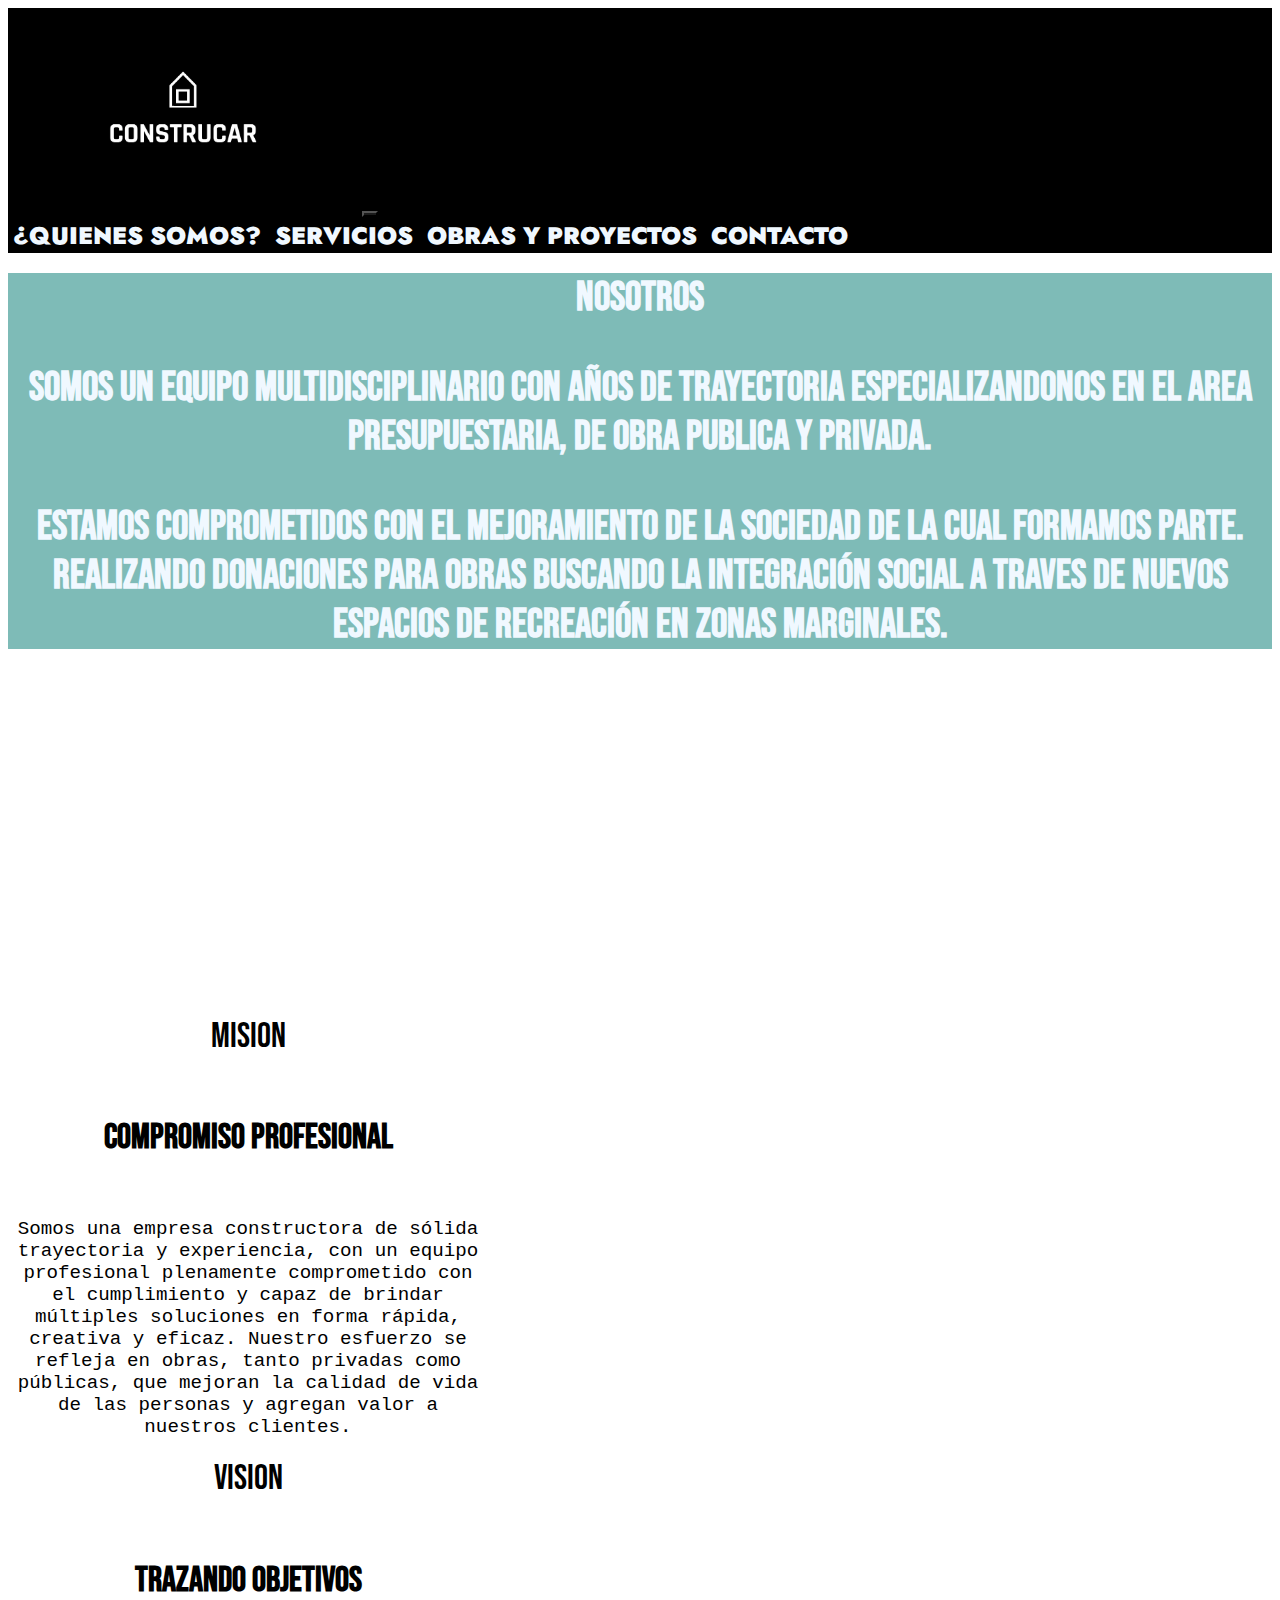
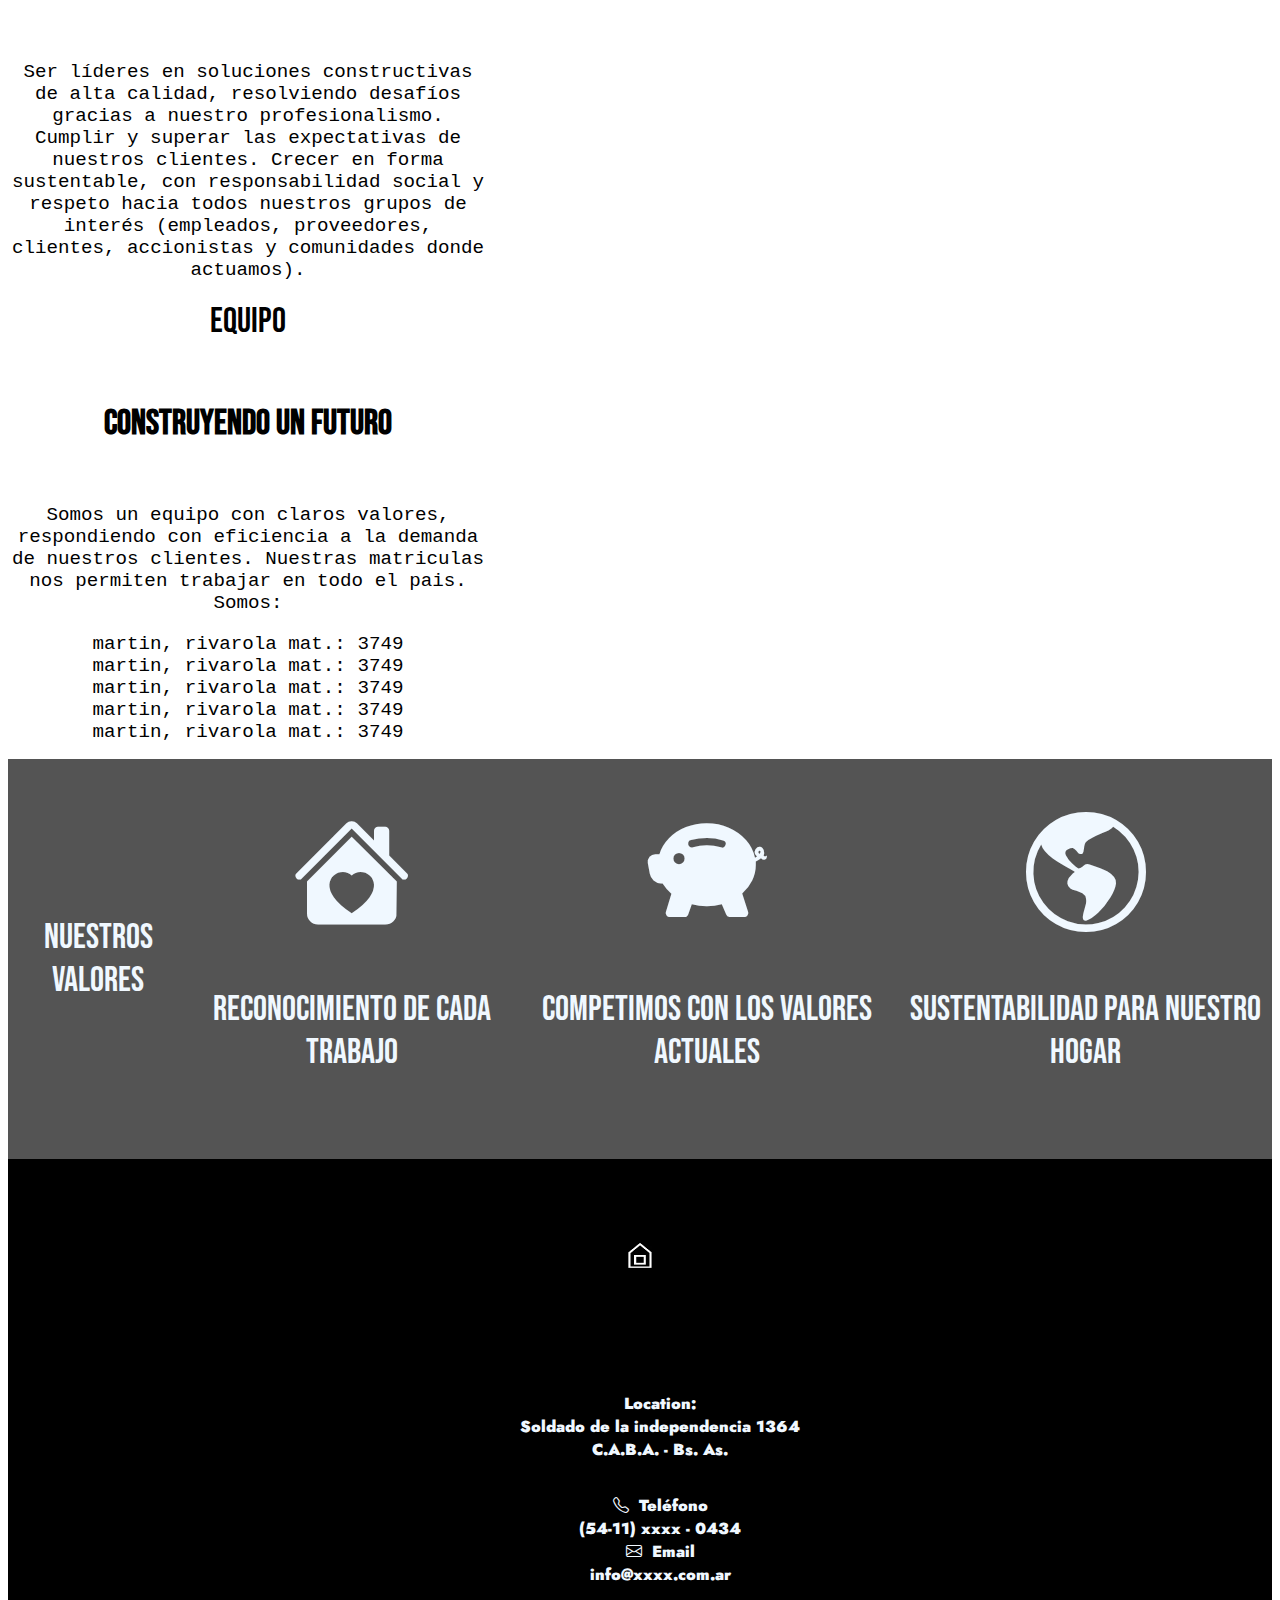
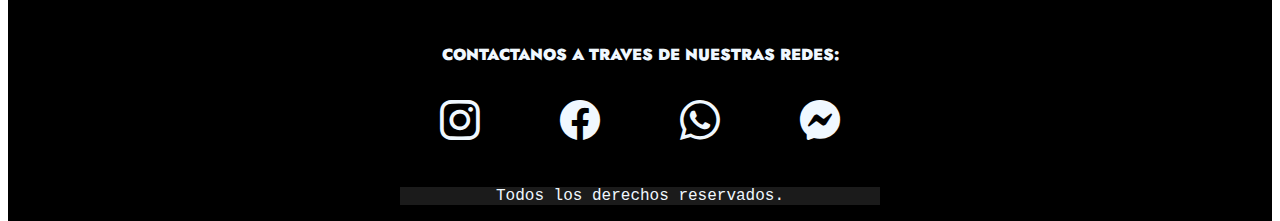
<file: pages/quienessomos.html>
<!DOCTYPE html>
<html lang="en">
<head>
    <meta charset="UTF-8">
    <meta name="viewport" content="width=device-width, initial-scale=1.0">
    <link href="https://cdn.jsdelivr.net/npm/bootstrap@5.3.0/dist/css/bootstrap.min.css" rel="stylesheet" integrity="sha384-9ndCyUaIbzAi2FUVXJi0CjmCapSmO7SnpJef0486qhLnuZ2cdeRhO02iuK6FUUVM" crossorigin="anonymous">
    <link rel="stylesheet" href="https://cdn.jsdelivr.net/npm/bootstrap-icons@1.10.5/font/bootstrap-icons.css">
    <link rel="stylesheet" href="../css/styles.css">
    <title>Document</title>
</head>
<body>

  <a name="nav"></a>

  <nav class="navbar navbar-expand-lg textnav">
    <div class="container-fluid">
      <a  class="navbar-brand" href="../index.html"><img class="imagenav" id="logo" src="../assets/img/Agente inmobiliario.webp"  alt="LOGO"></a>
      
      <button class="navbar-toggler btn botonnav" type="button" data-bs-toggle="collapse" data-bs-target="#navbarNavDropdown" aria-controls="navbarNavDropdown" aria-expanded="false" aria-label="Toggle navigation">
        <span class="navbar-toggler-icon"></span>
      </button button class="navbar-toggler navbar-toggler-left botonnav">
      <div class="collapse navbar-collapse justify-content-end text-center " id="navbarNavDropdown">
        <div class="navbar-nav ">
          <a id="textnav" class="nav-link active" aria-current="page" href="../pages/quienessomos.html">¿QUIENES SOMOS?</a>
          <a id="textnav" class="nav-link active" href="../pages/servicios.html">SERVICIOS</a>
          <a id="textnav" class="nav-link active" href="../pages/obrasyproyectos.html">OBRAS Y PROYECTOS</a>
          <a id="textnav" class="nav-link active" aria-current="page" href="../pages/contacto.html">CONTACTO</a>
        </div>
      </div>
    </div>
  </nav>

            

    <!-- </header>  -->

    <main class="container-fluid">
      <div class="row align-items-center ">
        <section class="col-lg-12 col-xl-6 textcenterbebaslight" id="sectionuno"> 
            <h3 class="textoqs "> NOSOTROS
                <p> Somos un equipo multidisciplinario con años de trayectoria especializandonos en el area presupuestaria, de obra publica y privada. </p>
                <p> Estamos comprometidos con el mejoramiento de la sociedad de la cual formamos parte. Realizando donaciones para obras buscando la integración social a traves de nuevos espacios de recreación en zonas marginales. </p> 
            </h3>
            
        </section>

        <section class="col-lg-12 col-xl-6 " id="sectiondos"><iframe id="videoqs" src="https://www.youtube.com/embed/RUOKHnsrK9w" title="YouTube video player" frameborder="0" allow="accelerometer; autoplay; clipboard-write; encrypted-media; gyroscope; picture-in-picture; web-share" allowfullscreen></iframe>
        
        </section>
      </div>

      <!-- </div class="container-fluid"> -->
      <div id class="row d-flex justify-content-evenly align-items-top">
        <div class="row card list-inline mb-3" style="max-width: 30rem;">
        <div class="card-header textcenterbebas">MISION</div>
        <div class="card-body">
          <h5 class="card-title textcenterbebas"> COMPROMISO PROFESIONAL </h5>
          <p class="card-text textcouriercenter">Somos una empresa constructora de sólida trayectoria y experiencia, con un equipo profesional plenamente comprometido con el cumplimiento y capaz de brindar múltiples soluciones en forma rápida, creativa y eficaz. Nuestro esfuerzo se refleja en obras, tanto privadas como públicas, que mejoran la calidad de vida de las personas y agregan valor a nuestros clientes.</p>
        </div>
        </div>
        <div class="card mb-3" style="max-width: 30rem;">
        <div class="card-header textcenterbebas">VISION</div>
        <div class="card-body">
          <h5 class="card-title textcenterbebas">TRAZANDO OBJETIVOS</h5>
          <p class="card-text textcouriercenter">Ser líderes en soluciones constructivas de alta calidad, resolviendo desafíos gracias a nuestro profesionalismo. Cumplir y superar las expectativas de nuestros clientes.
            Crecer en forma sustentable, con responsabilidad social y respeto hacia todos nuestros grupos de interés (empleados, proveedores, clientes, accionistas y comunidades donde actuamos).</p>
        </div>
        </div>
        <div class="card mb-3" style="max-width: 30rem;">
        <div class="card-header textcenterbebas">EQUIPO</div>
        <div class="card-body">
          <h5 class="card-title textcenterbebas"> CONSTRUYENDO UN FUTURO </h5>
          <p class="card-text textcouriercenter">Somos un equipo con claros valores, respondiendo con eficiencia a la demanda de nuestros clientes.
            Nuestras matriculas nos permiten trabajar en todo el pais.
            Somos:
            <li class="textcouriercenter">martin, rivarola mat.: 3749</li>
            <li class="textcouriercenter">martin, rivarola mat.: 3749</li>
            <li class="textcouriercenter">martin, rivarola mat.: 3749</li>
            <li class="textcouriercenter">martin, rivarola mat.: 3749</li>
            <li class="textcouriercenter">martin, rivarola mat.: 3749</li>
           
            </p>
        </div>
        </div>
      </div>

      
      <section class="container-fluid row textcenterbebaslight cajaqs my-3 px-4 py-4">
        <p>NUESTROS VALORES</p>
        <!-- <div class="row iconsredesdiv"> -->
        <div class="col col-sm-12 col-md-12 col-lg-4 iconosredesdiv">
          <div><i id="iconosqs" class="bi bi-house-heart-fill "></i> <p>reconocimiento de cada trabajo</p></div>
        </div>
        <div class="col col-sm-12 col-md-12 col-lg-4 iconosredesdiv"><div><i id="iconosqs" class="bi bi-piggy-bank-fill"></i><p>competimos con los valores actuales</p></div></div>
        <div class="col col-sm-12 col-md-12 col col-lg-4 iconosredesdiv"><div><i id="iconosqs" class="bi bi-globe-americas"></i><p>sustentabilidad para nuestro hogar</p></div></div>
        <!-- </div> -->

        <!-- logotipos -->


      </section>

      


    </main>

    <!-- footer -->

    <footer class="footer">
      <div class="container-fluid">

        <!-- logo-->
        
        <div class="footerdiv row d-flex justify-content-center align-items-center">
            <div class="col-lg-3 col-md-6 col-sm-12" id="imgfooter">
              <a href="#nav"><img id="imgfooter2" class="" src="../assets/img/Agente inmobiliario (2).webp" alt="logocasa" ></a>
            </div>
            <!-- direccion y contacto-->
            <div class="col-lg-3 col-md-6 col-sm-12" id="textfooter">
                <a id="textfooter" href="./pages/contacto.html"><ul id="textfooter">            
                <li>Location:</li>
                <li>Soldado de la independencia 1364</li>
                <li>C.A.B.A. - Bs. As. </li>
                </ul>
              </a>
            </div>
           
            <div class="col-lg-3 col-md-6 col-sm-12" >
              <ul id="textfooter"class="text-uppercase mt-3 ">
                <li><i class="itel bi bi-telephone"></i>Teléfono</li>
                <li>(54-11) xxxx - 0434</li>
                <li><i class="imail bi bi-envelope"></i>Email</li>
                <li>info@xxxx.com.ar</li>
              </ul>
            </div>
         

    <!-- redes sociales-->
      
              <div class="divtextfooter">
                <p id="textfooter">CONTACTANOS A TRAVES DE NUESTRAS REDES:</p>

              </div>
                <div  class="col-lg-3 col-md-6 col-sm-12 iconsredesdiv">
                <!-- <div id="iconsredesdiv2"> -->
                  
                  <div id="iconos"><a href="https://www.instagram.com/pilar.inmobiliaria.mdz/"> <i id="iconosredes" class="bi bi-instagram iconosredes"></i></a></div>
                  <div id="iconos"><a href="https://www.facebook.com/Pilar.inmobiliaria.mdz"> <i id="iconosredes" class="bi bi-facebook"></i></a></div>
                  <div id="iconos"><a href="https://wa.me/5492617222044"> <i id="iconosredes" class="bi bi-whatsapp"></i></a></div>
                  <div id="iconos"><a href="https://m.me/Pilar.inmobiliaria.mdz"> <i id="iconosredes" class="bi bi-messenger"></i></a></div>
                                         
                </div>

                <div id="divder" class="textcouriercenterlight">
                  <p  >Todos los derechos reservados.</p>
                </div>
                
        
      </div>

    </footer>
    <script src="https://cdn.jsdelivr.net/npm/bootstrap@5.3.0/dist/js/bootstrap.bundle.min.js" integrity="sha384-geWF76RCwLtnZ8qwWowPQNguL3RmwHVBC9FhGdlKrxdiJJigb/j/68SIy3Te4Bkz" crossorigin="anonymous"></script>
    
</body>
</html>
</file>
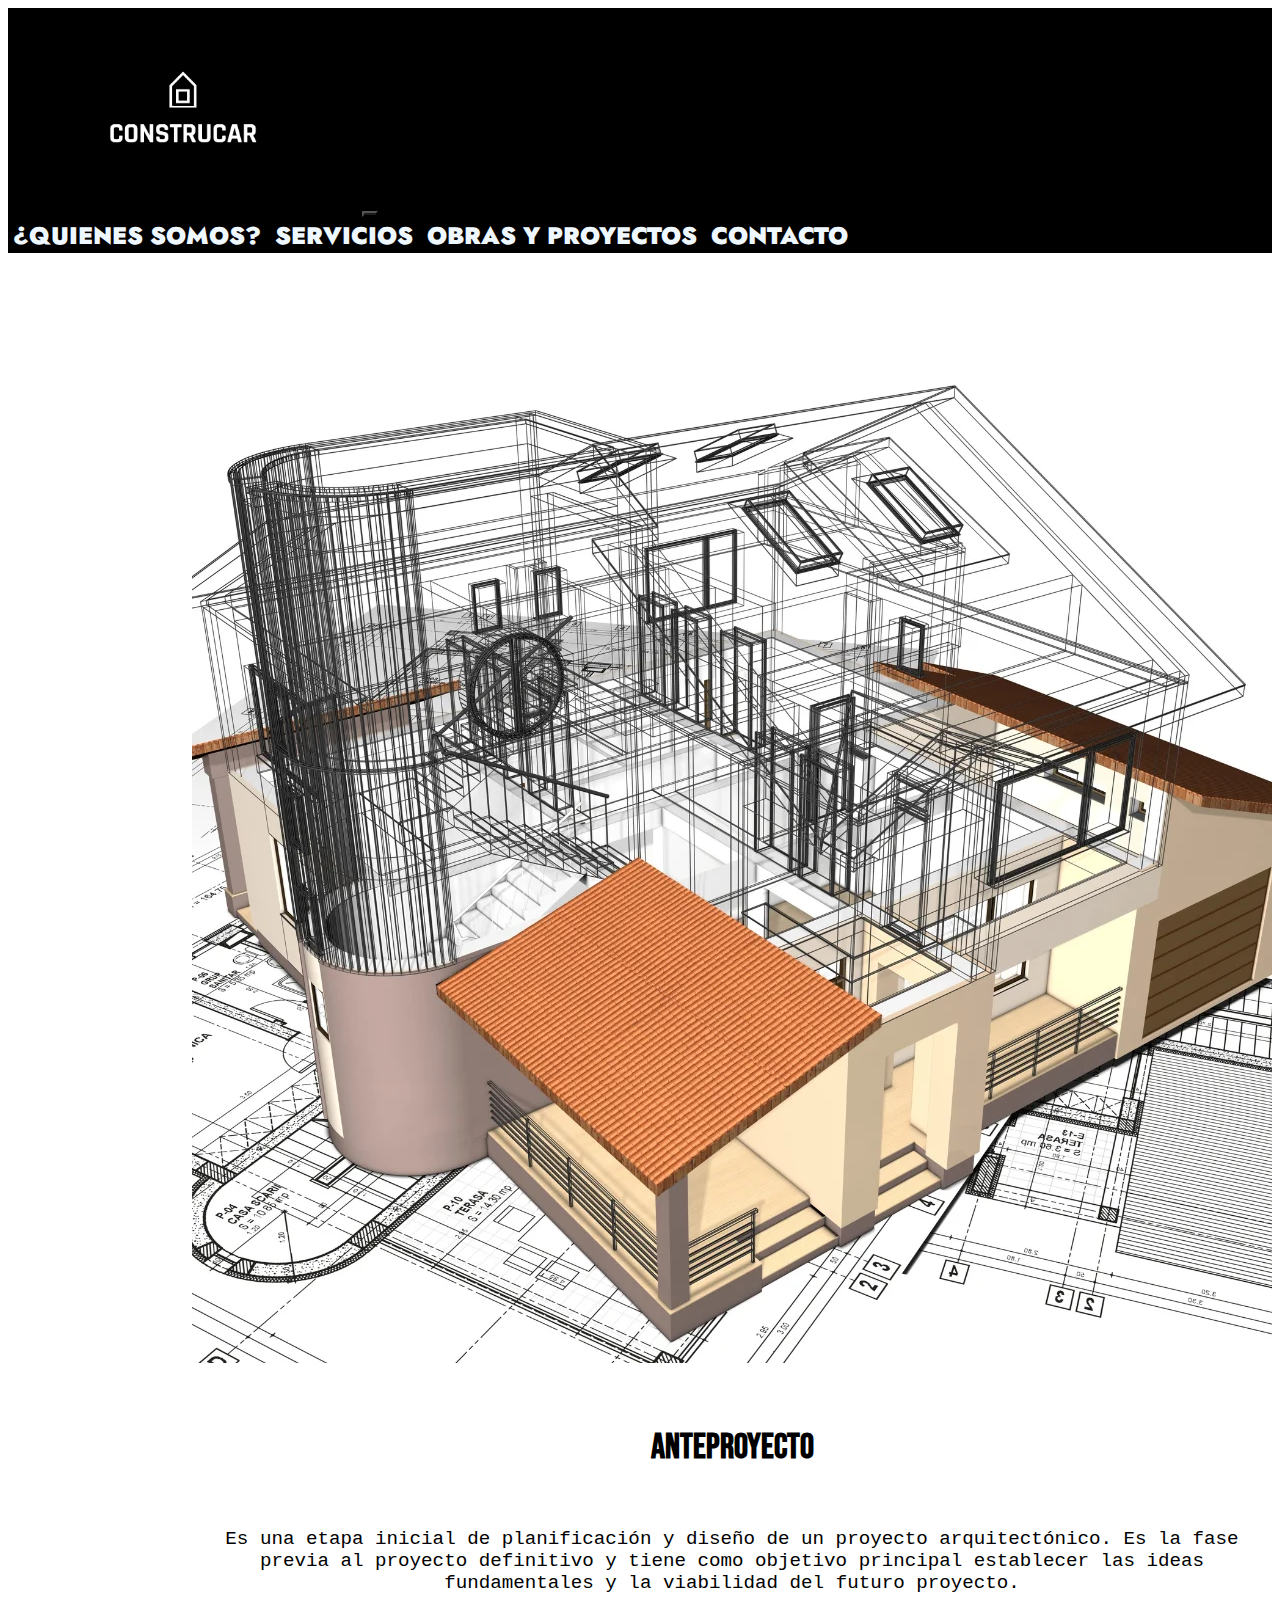
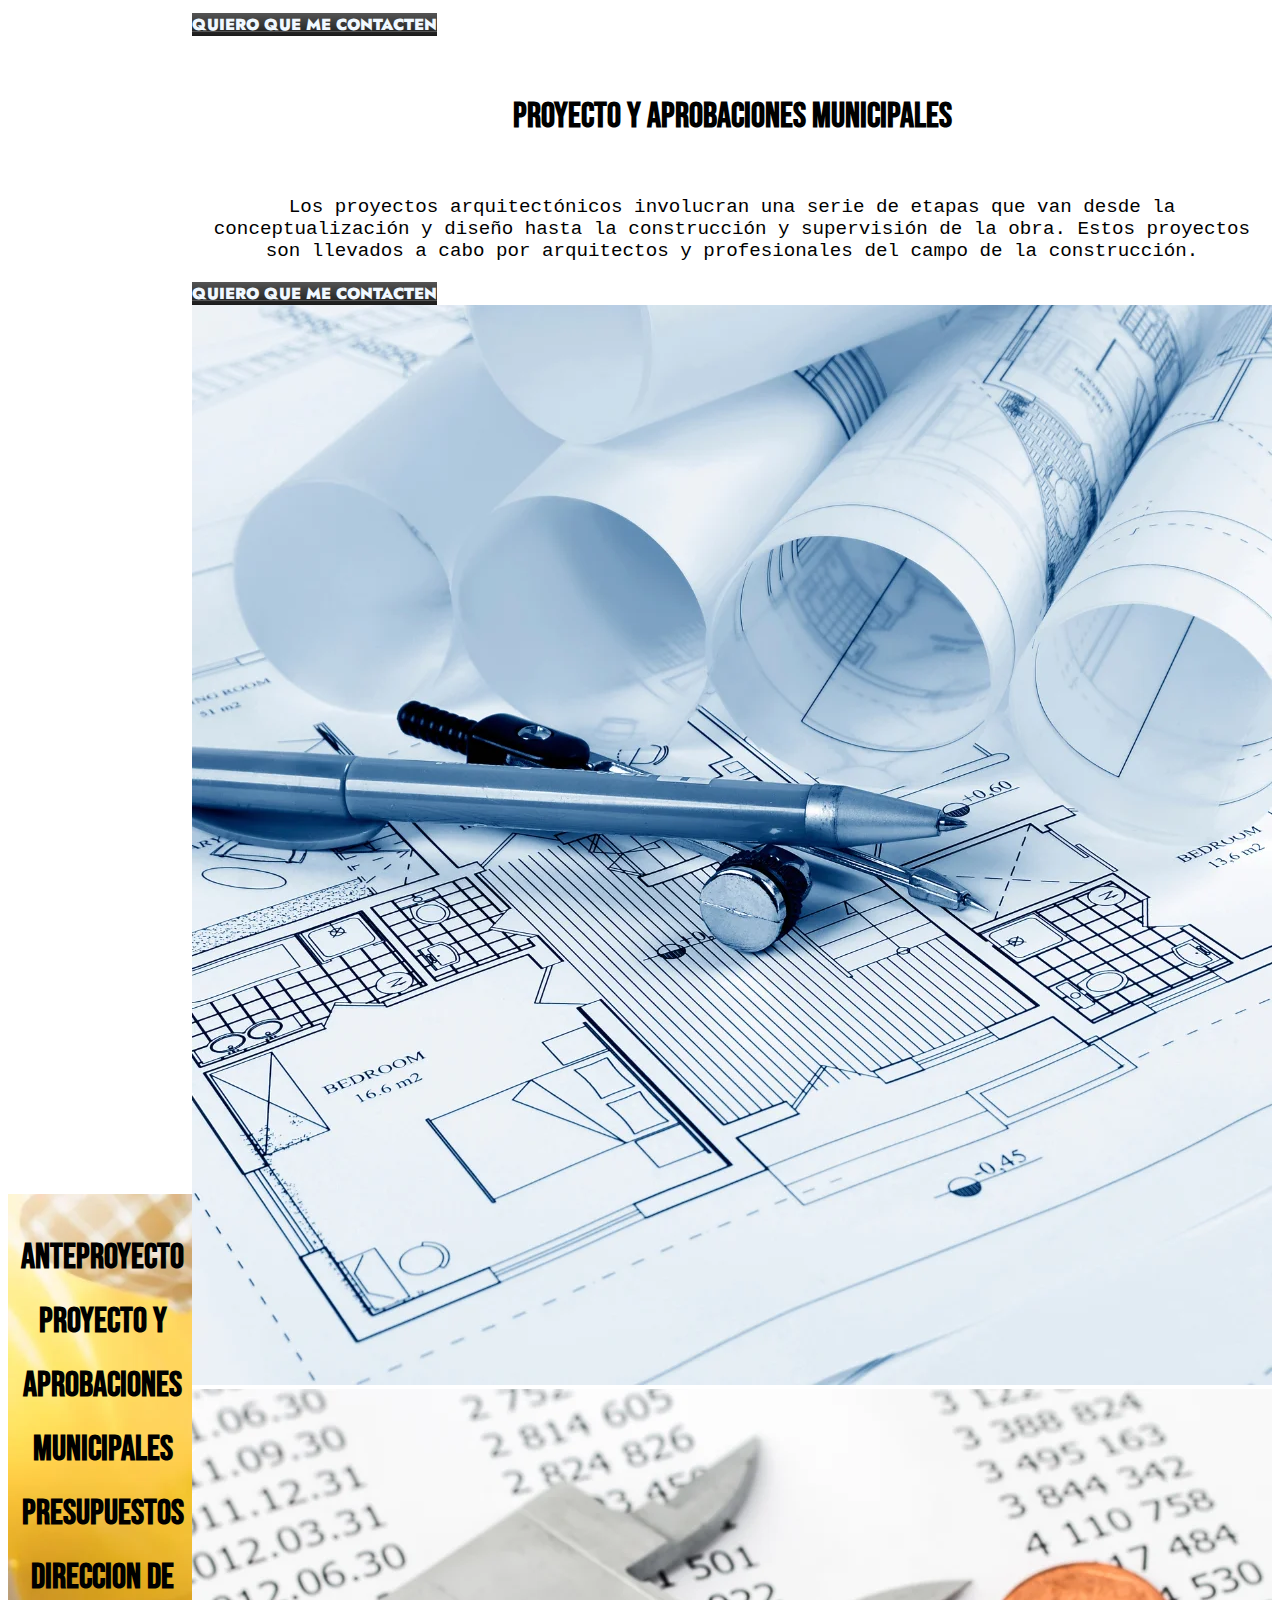
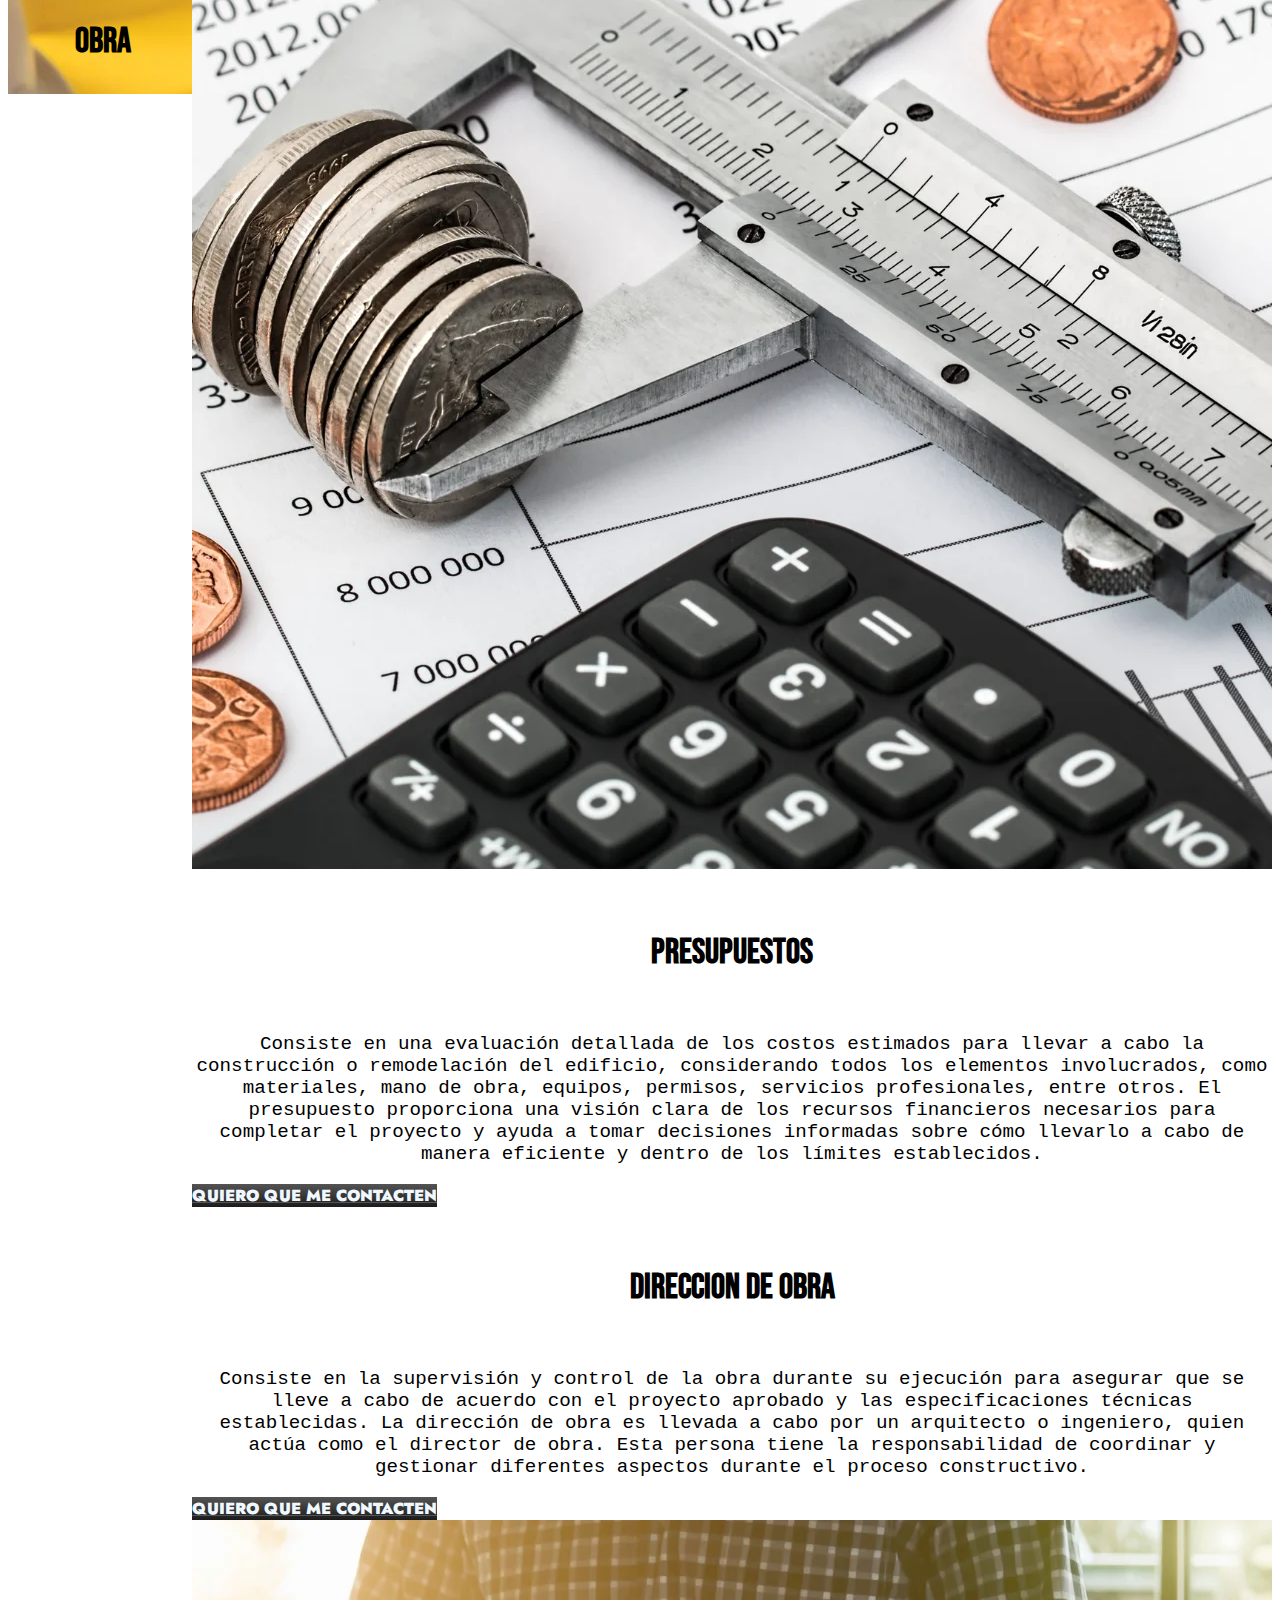
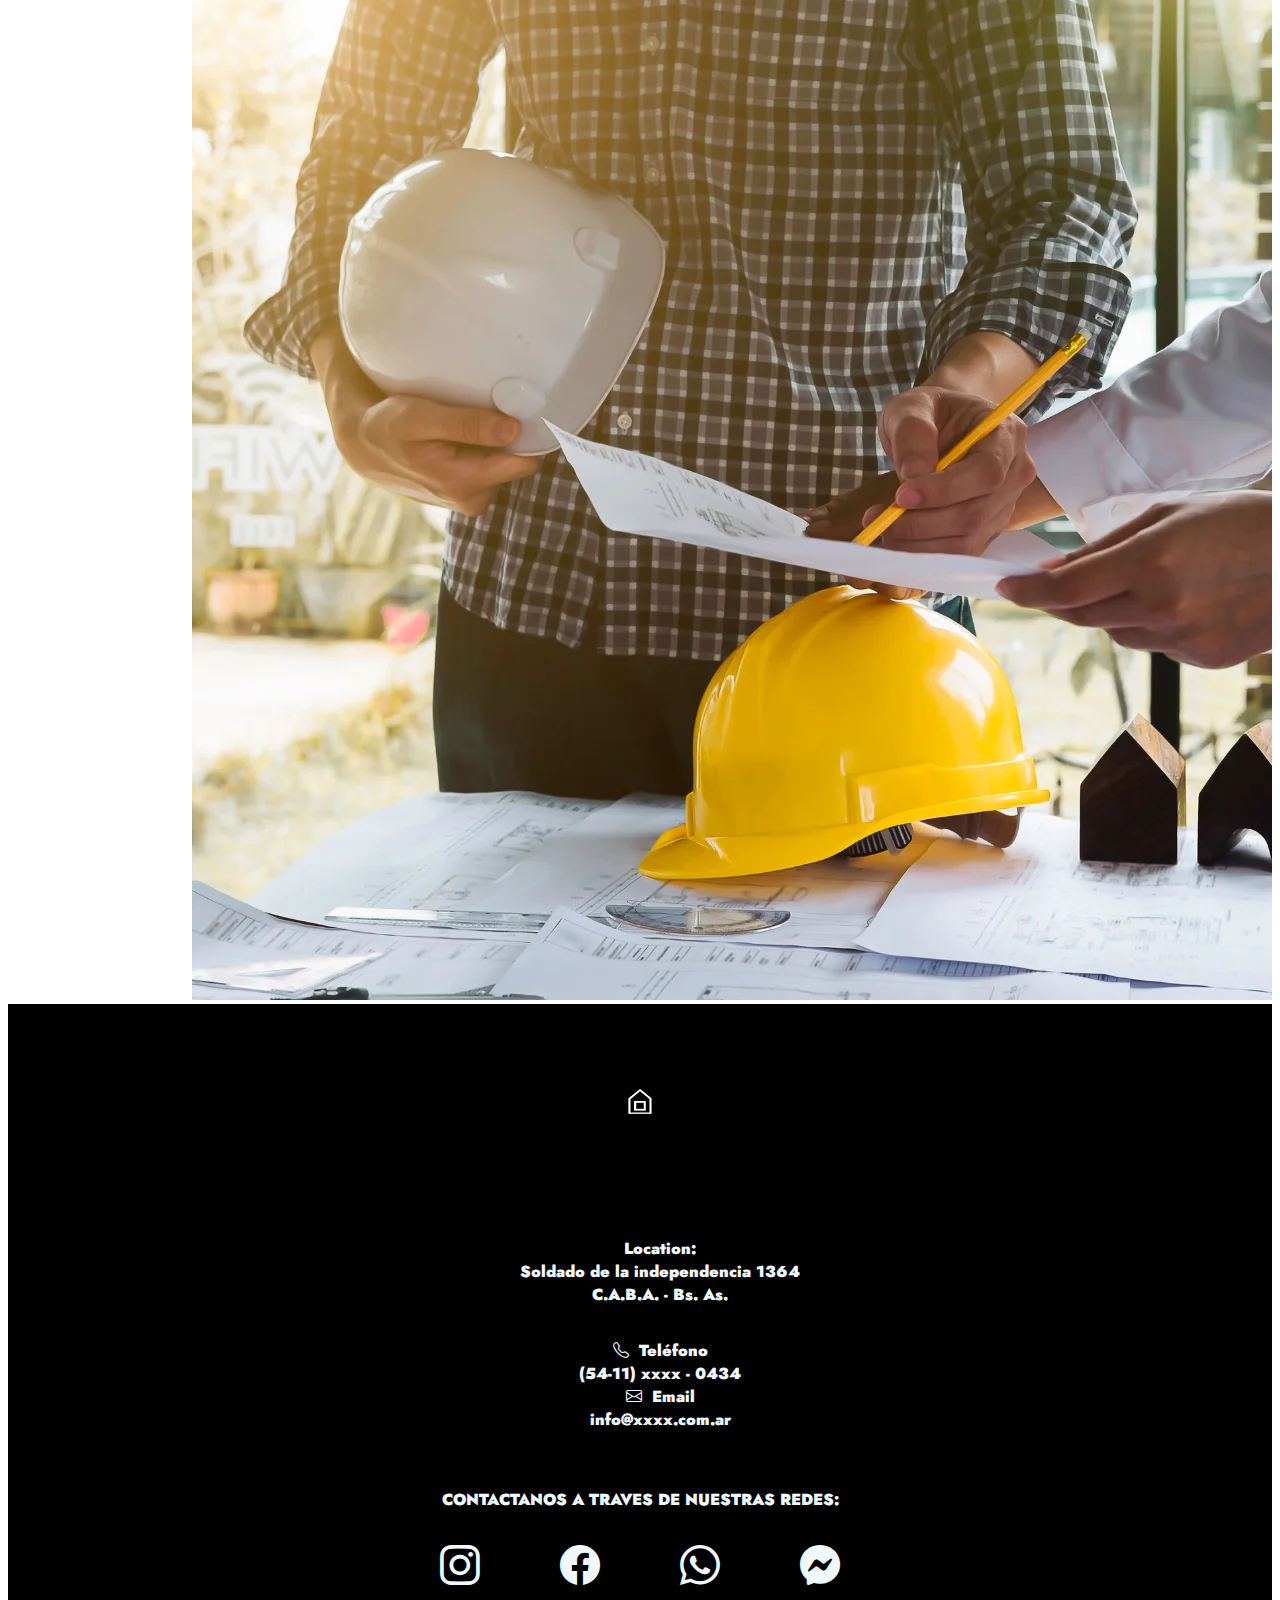
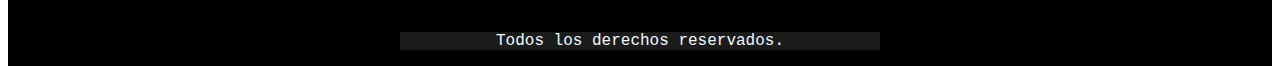
<file: pages/servicios.html>
<!DOCTYPE html>
<html lang="en">
<head>
    <meta charset="UTF-8">
    <meta name="viewport" content="width=device-width, initial-scale=1.0">
    <link href="https://cdn.jsdelivr.net/npm/bootstrap@5.3.0/dist/css/bootstrap.min.css" rel="stylesheet" integrity="sha384-9ndCyUaIbzAi2FUVXJi0CjmCapSmO7SnpJef0486qhLnuZ2cdeRhO02iuK6FUUVM" crossorigin="anonymous">
    <link rel="stylesheet" href="https://cdn.jsdelivr.net/npm/bootstrap-icons@1.10.5/font/bootstrap-icons.css">
    <link rel="stylesheet" href="../css/styles.css">
    <title>Document</title>
</head>
<body>

  <a name="nav"></a>

  <nav class="navbar navbar-expand-lg textnav">
    <div class="container-fluid">
      <a  class="navbar-brand" href="../index.html"><img class="imagenav" id="logo" src="../assets/img/Agente inmobiliario.webp"  alt="LOGO"></a>
      
      <button class="navbar-toggler btn botonnav" type="button" data-bs-toggle="collapse" data-bs-target="#navbarNavDropdown" aria-controls="navbarNavDropdown" aria-expanded="false" aria-label="Toggle navigation">
        <span class="navbar-toggler-icon"></span>
      </button button class="navbar-toggler navbar-toggler-left botonnav">
      <div class="collapse navbar-collapse justify-content-end text-center " id="navbarNavDropdown">
        <div class="navbar-nav ">
          <a id="textnav" class="nav-link active" aria-current="page" href="../pages/quienessomos.html">¿QUIENES SOMOS?</a>
          <a id="textnav" class="nav-link active" href="../pages/servicios.html">SERVICIOS</a>
          <a id="textnav" class="nav-link active" href="../pages/obrasyproyectos.html">OBRAS Y PROYECTOS</a>
          <a id="textnav" class="nav-link active" aria-current="page" href="../pages/contacto.html">CONTACTO</a>
        </div>
      </div>
    </div>
  </nav>
    
    <!-- <header no>
       </header> -->

    <main class="container-fluid">

        <div id="serviciosmain" class="row">
            <section class="col-lg-12 col-xl-6 bgservicios textcenterbebas">

                <h2 class="px-4 py-4 my-5 fs-3">
                <li id="listserv"> <a id="listserv" class="textcenterbebas" href="#anteproyecto">ANTEPROYECTO</a> </li>
                <li id="listserv"> <a id="listserv" class="textcenterbebas" href="#proyectoyaprobaciones">PROYECTO Y APROBACIONES MUNICIPALES</a> </li>
                <li id="listserv"> <a id="listserv" class="textcenterbebas" href="#presupuestos">PRESUPUESTOS</a></li>
                <li id="listserv"> <a id="listserv" class="textcenterbebas"  href="#direcciondeobra">DIRECCION DE OBRA</a></li>
                </h2>
                           
            </section>

     <!-- SERVICIOS  -->

   

            <section  class="row divser">

      <!-- DIVISION 1  -->
              
              <div class="card mb-3" style="max-width: 100%;">
                <div class="row g-0">
                  <div class="col-md-4">
                    <img src="../assets/img/anteproyecto.webp              
                    " class="img-fluid rounded-start" alt="imagenproyectorendermitaddediseñoconlineas">
                  </div>
                  <div class="col-md-8">
                    <div class="card-body">
                      <a name="anteproyecto"></a>
                      <h5 class="card-title textcenterbebas">ANTEPROYECTO</h5>
                      <p class="card-text textcouriercenter">Es una etapa inicial de planificación y diseño de un proyecto arquitectónico. Es la fase previa al proyecto definitivo y tiene como objetivo principal establecer las ideas fundamentales y la viabilidad del futuro proyecto.
                      </p>
                      <p class="card-text"><small class="text-body-secondary">
                        
                      </small></p>
                      <a href="https://wa.me/5492617222044" id="btnser" class="btn btn-primary"> QUIERO QUE ME CONTACTEN</a>
                    </div>
                  </div>
                </div>
              </div>
              
         <!-- DIVISION 2  -->

                <div class="card mb-3" style="max-width: 100%;">
                  <div class="row g-0">

                    <div class="col-md-8">
                      <div class="card-body">
                        <a name="proyectoyaprobaciones"></a>
                        <h5 class="card-title textcenterbebas">PROYECTO Y APROBACIONES MUNICIPALES</h5>
                        <p class="card-text textcouriercenter">Los proyectos arquitectónicos involucran una serie de etapas que van desde la conceptualización y diseño hasta la construcción y supervisión de la obra. Estos proyectos son llevados a cabo por arquitectos y profesionales del campo de la construcción.
                        </p>
                        <p class="card-text"><small class="text-body-secondary">
                          
                        </small></p>
                        <a href="https://wa.me/5492617222044" id="btnser" class="btn btn-primary"> QUIERO QUE ME CONTACTEN</a>
                      </div>
                    </div>
                    <div class="col-md-4">
                      <img src="../assets/img/planos.webp
                      
                      " class="img-fluid rounded-start" alt="imagenplanos">
                    </div>
                  </div>
                </div>

          <!-- DIVISION 3  -->

                <div class="card mb-3" style="max-width: 100%;">
                  <div class="row g-0">
                    <div class="col-md-4">
                      <img src="../assets/img/presupuestos.webp
                      
                      " class="img-fluid rounded-start" alt="imagenconmonedasmedidasycalculadora">
                    </div>
                    <div class="col-md-8">
                      <div class="card-body">
                        <a name="presupuestos"></a>
                        <h5 class="card-title textcenterbebas">PRESUPUESTOS</h5>
                        <p class="card-text textcouriercenter">Consiste en una evaluación detallada de los costos estimados para llevar a cabo la construcción o remodelación del edificio, considerando todos los elementos involucrados, como materiales, mano de obra, equipos, permisos, servicios profesionales, entre otros. El presupuesto proporciona una visión clara de los recursos financieros necesarios para completar el proyecto y ayuda a tomar decisiones informadas sobre cómo llevarlo a cabo de manera eficiente y dentro de los límites establecidos.
                        </p>
                        <p class="card-text"><small class="text-body-secondary">
                          
                        </small></p>
                        <a href="https://wa.me/5492617222044" id="btnser" class="btn btn-primary"> QUIERO QUE ME CONTACTEN</a>
                      </div>    

                    </div>
                  </div>
                </div>

      <!-- DIVISION 4  -->

                <div class="card mb-3" style="max-width: 100%;">
                  <div class="row g-0">

                    <div class="col-md-8">
                      <div class="card-body">
                        <a name="direcciondeobra"></a>
                        <h5 class="card-title textcenterbebas">DIRECCION DE OBRA</h5>
                        <p class="card-text textcouriercenter">Consiste en la supervisión y control de la obra durante su ejecución para asegurar que se lleve a cabo de acuerdo con el proyecto aprobado y las especificaciones técnicas establecidas.

                          La dirección de obra es llevada a cabo por un arquitecto o ingeniero, quien actúa como el director de obra. Esta persona tiene la responsabilidad de coordinar y gestionar diferentes aspectos durante el proceso constructivo.
                        </p>
                        <p class="card-text"><small class="text-body-secondary">                         
                        </small></p>
                        <a href="https://wa.me/5492617222044" id="btnser" class="btn btn-primary"> QUIERO QUE ME CONTACTEN</a>
                      </div>
                    </div>
                    <div class="col-md-4">
                      <img src="../assets/img/direccion de obra.webp
                      
                      " class="img-fluid rounded-start" alt="imagenconprofesionalconcascoyplanos">
                    </div>
                  </div>
                </div>   

    </main>
    
    <!-- footer -->

    <footer class="footer">
      <div class="container-fluid">

        <!-- logo-->
        
        <div class="footerdiv row d-flex justify-content-center align-items-center">
            <div class="col-lg-3 col-md-6 col-sm-12" id="imgfooter">
              <a href="#nav"><img id="imgfooter2" class="" src="../assets/img/Agente inmobiliario (2).webp" alt="logocasa" ></a>
            </div>
            <!-- direccion y contacto-->
            <div class="col-lg-3 col-md-6 col-sm-12" id="textfooter">
                <a id="textfooter" href="./pages/contacto.html"><ul id="textfooter">            
                <li>Location:</li>
                <li>Soldado de la independencia 1364</li>
                <li>C.A.B.A. - Bs. As. </li>
                </ul>
              </a>
            </div>
           
            <div class="col-lg-3 col-md-6 col-sm-12" >
              <ul id="textfooter"class="text-uppercase mt-3 ">
                <li><i class="itel bi bi-telephone"></i>Teléfono</li>
                <li>(54-11) xxxx - 0434</li>
                <li><i class="imail bi bi-envelope"></i>Email</li>
                <li>info@xxxx.com.ar</li>
              </ul>
            </div>
         

    <!-- redes sociales-->
      
              <div class="divtextfooter">
                <p id="textfooter">CONTACTANOS A TRAVES DE NUESTRAS REDES:</p>

              </div>
                <div  class="col-lg-3 col-md-6 col-sm-12 iconsredesdiv">
                <!-- <div id="iconsredesdiv2"> -->
                  
                  <div id="iconos"><a href="https://www.instagram.com/pilar.inmobiliaria.mdz/"> <i id="iconosredes" class="bi bi-instagram iconosredes"></i></a></div>
                  <div id="iconos"><a href="https://www.facebook.com/Pilar.inmobiliaria.mdz"> <i id="iconosredes" class="bi bi-facebook"></i></a></div>
                  <div id="iconos"><a href="https://wa.me/5492617222044"> <i id="iconosredes" class="bi bi-whatsapp"></i></a></div>
                  <div id="iconos"><a href="https://m.me/Pilar.inmobiliaria.mdz"> <i id="iconosredes" class="bi bi-messenger"></i></a></div>
                                         
                </div>

                <div id="divder" class="textcouriercenterlight">
                  <p  >Todos los derechos reservados.</p>
                </div>
                
        
      </div>

    </footer>
    <script src="https://cdn.jsdelivr.net/npm/bootstrap@5.3.0/dist/js/bootstrap.bundle.min.js" integrity="sha384-geWF76RCwLtnZ8qwWowPQNguL3RmwHVBC9FhGdlKrxdiJJigb/j/68SIy3Te4Bkz" crossorigin="anonymous"></script>
</body>
</html>
</file>
<file: css/styles.css>
@font-face {
  font-family: JUST;
  src: url(../assets/font/static/Jost-Black.ttf);
}
@font-face {
  font-family: BEBAS;
  src: url(../assets/font/BebasNeue-Regular.ttf);
}
body {
  height: 100vh;
}

nav {
  background-color: #000000;
}

.footer {
  font-family: JUST;
  background-color: #000000;
  text-decoration: none;
  display: flex;
  justify-content: center;
  align-items: center;
}

.divtextfooter {
  height: 80px;
  text-align: center;
  color: #f0f8ff;
  display: flex;
  justify-content: center;
  align-items: end;
}

.iconsredesdiv {
  display: flex;
  justify-content: center;
  align-items: center;
  height: 100px;
}

div a {
  text-decoration-color: #545454;
}

.imagenav {
  display: inline;
  width: 350px;
  height: 100%;
  transition: scale 2s;
}

.imagenav:hover {
  transform: scale(1, 0.9);
}

#textnav {
  font-family: JUST;
  color: #f0f8ff;
  text-decoration: none;
  margin: 5px;
  transition: font-size 0.1s linear;
}

#textnav:hover {
  font-size: 150%;
}

.botonnav {
  background-color: #1b1b1b;
}

#textfooter {
  font-family: JUST;
  color: #f0f8ff;
  text-decoration: none;
  margin: 5px;
  text-align: center;
  list-style: none;
}

#textcontacto {
  font-family: JUST;
  color: #000000;
}

.imgbienvenida {
  width: 100%;
}

.cajamain {
  height: 100px;
  vertical-align: middle;
  background-color: #7ebbb7;
  margin: 10px 0px 20px 0px;
  padding: 20px 10px 20px 0px;
}

.textend {
  font-family: "Courier New", Courier, monospace;
  text-align: end;
  vertical-align: middle;
  color: #000000;
}

.textcenterbebas {
  font-family: BEBAS;
  text-align: center;
  color: #000000;
  text-decoration: none;
}

.textstartbebas {
  font-family: BEBAS;
  text-align: start;
  color: #000000;
  text-decoration: none;
}

.textcenterbebaslight {
  font-family: BEBAS;
  text-align: center;
  color: #f0f8ff;
}

.tarjslogan {
  height: 100px;
}

.imgcarousel {
  height: 100%;
  align-items: center;
  background-color: #7ebbb7;
  justify-content: center;
}

#sectionuno {
  background-color: #7ebbb7;
  margin-top: 20px;
}

#sectiondos {
  margin-top: 20px;
}

.textoqs {
  margin: 20px;
}

.cajaqs {
  background-color: #545454;
  height: 400px;
  display: flex;
  justify-content: center;
  align-items: center;
}

#videoqs {
  width: 100%;
  height: 300px;
  margin-top: 20px;
}

#cardsqs {
  margin-top: 20px;
}

.textcouriercenter {
  font-family: "Courier New", Courier, monospace;
  text-align: center;
  vertical-align: bottom;
}

.textcouriercenterlight {
  font-family: "Courier New", Courier, monospace;
  text-align: center;
  vertical-align: bottom;
  color: #f0f8ff;
}

.textcenterjustlight {
  font-family: JUST;
  text-decoration: none;
  color: #f0f8ff;
  text-align: center;
}

#iconosredes {
  color: #f0f8ff;
  font-size: 40px;
  margin: 0px 20px 0px 20px;
  transition: color 0.5s linear;
}

#iconosredes:hover {
  color: #000000;
}

#iconos {
  background-color: #000000;
  display: flex;
  justify-content: center;
  align-items: center;
  height: 80px;
  width: 80px;
  margin: 0px 20px 0px 20px;
  border-radius: 50%;
  transition: background-color 0.5s linear;
}

#iconos:hover {
  background-color: #f0f8ff;
}

#imgfooter {
  height: 200px;
  display: flex;
  justify-content: center;
  align-items: center;
  transition: transform 0.5s;
}

#imgfooter:hover {
  transform: scale(1, 0.8);
}

#imgfooter2 {
  width: 300px;
  transition: transform 0.5s;
}

#imgfooter2 {
  transform: scale(1, 0.8);
}

#divder {
  background-color: #1b1b1b;
}

#derres {
  background-color: #1b1b1b;
  display: flex;
  justify-content: center;
  align-items: end;
}

#iconosqs {
  color: #f0f8ff;
  font-size: 120px;
  margin: 10px 100px 0px 100px;
  transition: color 0.3s linear;
}

#iconosqs:hover {
  color: #1b1b1b;
}

.iconosredesdiv {
  display: flex;
  justify-content: center;
  align-items: flex-start;
}

.imail {
  color: #f0f8ff;
  text-decoration: none;
  margin-right: 10px;
}

.itel {
  color: #f0f8ff;
  text-decoration: none;
  margin-right: 10px;
}

.cardi {
  transition: transform 5s linear;
}

.cardi:hover {
  transform: translateY(-10px) scale(1, 1.01);
  background-color: #7ebbb7;
}

.cajai {
  background-color: #f0f8ff;
}

@media (min-width: 1440px) {
  #textnav {
    font-size: 1.7rem;
  }
  #textfooter {
    font-size: 1.5rem;
  }
  .textcenterbebas {
    font-size: 2.5rem;
  }
  .textcouriercenter {
    font-size: 1.5rem;
  }
  .imputcontact {
    width: 800px;
  }
  .textcenterjustlight {
    font-size: 2.5rem;
  }
  .textcenterbebaslight {
    font-size: 2.5rem;
  }
}
@media (min-width: 992px) and (max-width: 1440px) {
  #textnav {
    font-size: 1.5rem;
  }
  #textfooter {
    font-size: 1rem;
  }
  .textcenterbebas {
    font-size: 2.2rem;
  }
  .textcouriercenter {
    font-size: 1.2rem;
  }
  .imputcontact {
    width: 600px;
  }
  .textcenterjustlight {
    font-size: 2.2rem;
  }
  .textcenterbebaslight {
    font-size: 2.2rem;
  }
  #imgoyp {
    width: 220px;
  }
  #divoyp {
    width: 200px;
  }
}
@media (max-width: 992px) {
  #textnav {
    font-size: 2rem;
  }
  .textcenterbebas {
    font-size: 2rem;
  }
  .textcouriercenter {
    font-size: 1.6rem;
  }
  .imputcontact {
    width: 400px;
  }
  .textcenterjustlight {
    font-size: 2rem;
  }
  .cajaqs {
    height: 800px;
  }
  .textcenterbebaslight {
    font-size: 2rem;
  }
  #iconosqs {
    font-size: 100px;
  }
}
#bodycontact {
  height: 100vh;
}

.bgcontact {
  display: flex;
  justify-content: center;
  align-content: center;
  align-items: center;
  margin-top: 30px;
  padding-inline-start: 5px;
  background-image: url(../assets/img/contactimage.webp);
  height: 500px;
  width: 100%;
  text-align: center;
}

.imputcontact {
  border-radius: 5px;
}

.botoncontact {
  width: 200px;
  height: 40px;
  margin: 30px 30px 30px 30px;
  background-color: #f0f8ff;
  text-decoration-color: #000000;
  border-radius: 5px;
}

.divcontact {
  background-color: #545454;
  height: 360px;
  margin: 20px 0px -300px 0px;
}

.mapcontact {
  margin-bottom: 20px;
  border: 2px;
  border-radius: 5px;
  border-color: #000000;
}

.btncont {
  background-image: -webkit-linear-gradient(top, #545454, #1b1b1b);
  font-family: JUST;
  text-decoration: none;
  text-decoration-color: #f0f8ff;
  color: #f0f8ff;
  padding: auto;
  padding: 5px;
  border-radius: 5px;
  border: 2px solid;
}

.bgservicios {
  display: flex;
  justify-content: center;
  align-content: center;
  align-items: center;
  margin-top: 30px;
  padding-inline-start: 5px;
  background-image: url(../assets/img/imgs.webp);
  height: 500px;
  width: 100%;
  text-align: center;
}

#listserv {
  text-decoration: none;
  list-style: none;
  transition: font-size 0.5s linear;
}

#listserv:hover {
  font-size: 3.5rem;
}

#serviciosmain {
  display: flex;
  justify-content: center;
  align-content: center;
  align-items: center;
}

#btnser {
  font-family: JUST;
  background-image: -webkit-linear-gradient(top, #545454, #1b1b1b);
  color: #f0f8ff;
  border: #f0f8ff;
  transition: scale 3s linear;
}

#btnser:hover {
  transform: scale(1, 1.2);
}

.divser {
  margin-top: 30px;
}

.cajaoyp {
  margin-top: 40px;
}

.borderunder {
  border-top: 1px solid #545454;
}

#portfolio {
  margin-top: 20px;
}

#divoyp {
  display: flex;
  justify-content: center;
  align-items: center;
  margin: 0px 0px 10px 0px;
  width: 100%;
}

#imgoyp {
  width: 400px;
  margin-left: 10px;
  margin-right: 10px;
  margin-top: 20px;
  margin-bottom: 20px;
  display: flex;
  justify-content: center;
  align-items: center;
  border-radius: 5px;
  box-shadow: 0 2px 2px rgba(84, 84, 84, 0.3);
  overflow: hidden;
  transition: all 0.3s;
}

#imgoyp:hover {
  transform: translateY(-15px);
  box-shadow: 0 12px 16px rgba(84, 84, 84, 0.3);
}

#textoyp {
  margin: 20px 20px 20px 25px;
  text-decoration: none;
  list-style: none;
  display: flexbox;
  justify-content: center;
  align-items: center;
}

#imgmodal {
  width: 100%;
  border-radius: 3px;
}

/*# sourceMappingURL=styles.css.map */
</file>
